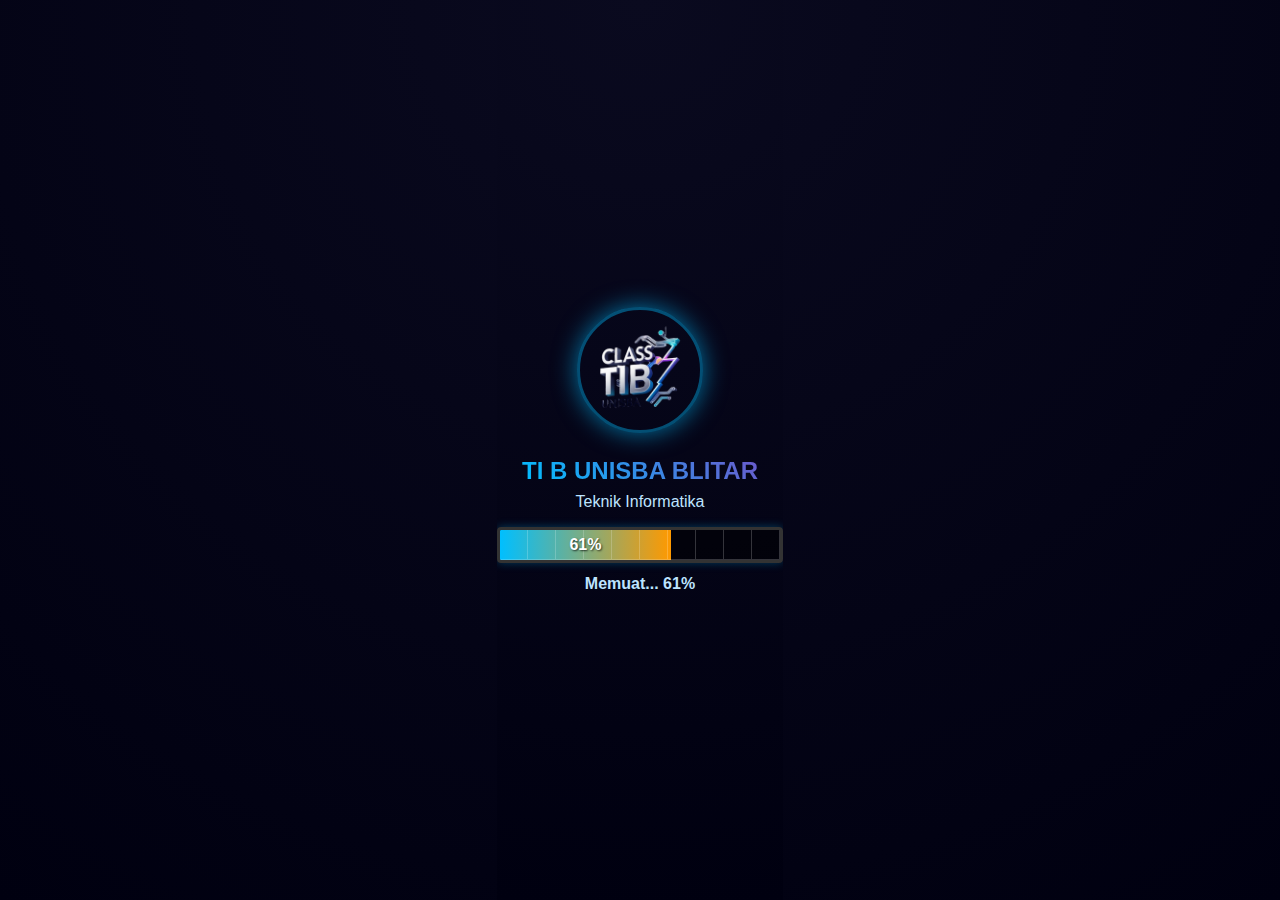
<file: index.html>
<!doctype html>
<html lang="id">
<head>
  <meta charset="utf-8" />
  <meta name="viewport" content="width=device-width, initial-scale=1.0, maximum-scale=1.0, user-scalable=no" />
  <title>TI B UNISBA Blitar — Beranda</title>
  <link rel="stylesheet" href="css/base.css" />
  <link rel="stylesheet" href="css/navbar.css" />
  <link rel="stylesheet" href="css/hero.css" />
  <link rel="stylesheet" href="css/components.css" />
  <link rel="stylesheet" href="css/pages.css" />
  <link rel="stylesheet" href="css/responsive.css" />
  <link rel="stylesheet" href="css/animation.css" />
</head>
<body>
  <nav class="nav-main">
    <div class="nav-brand">
      <img src="assets/logokelas.png" alt="Logo TI B" class="nav-logo">
      <span class="nav-title">TI B CLASS</span>
    </div>
    
    <!-- Mobile Menu Button -->
    <button class="mobile-menu-toggle" aria-label="Toggle menu">
      <span></span>
      <span></span>
      <span></span>
    </button>
    
    <ul class="nav-menu">
      <li><a href="#hero" class="nav-link active">Beranda</a></li>
      <li><a href="#interactive-menu" class="nav-link">Menu</a></li>
      <li><a href="#visi-misi" class="nav-link">Visi Misi</a></li>
    </ul>
    <span id="current-date" class="date-display"></span>
  </nav>

  <canvas id="particles-js"></canvas>
  <div class="aurora"></div>

  <main class="page-content">
    <section id="hero" class="page-section">
      <div class="section-content">
        <div class="hero-grid">
          <div class="hero-left">
            <div class="logo-group">
              <img src="assets/logokelas.png" alt="Logo Kelas" class="logo">
              <img src="assets/kampus.png" alt="Logo Kampus" class="logo">
            </div>

            <div class="title-group">
              <h1 class="main-title">
                <span class="title-line">TEKNIK</span>
                <span class="title-line">INFORMATIKA</span>
                <span class="title-line accent">B</span>
              </h1>

              <h2 class="subtitle">UNISBA BLITAR</h2>

              <a href="https://www.instagram.com/whois_inf_enginering1b/" target="_blank" class="instagram-button">
                <span class="instagram-logo">📷</span>
                <span class="instagram-text">Follow Instagram</span>
              </a>
            </div>
          </div>

          <div class="hero-right">
            <div class="typewriter-container">
              <p id="typewriterText"></p>
            </div>
          </div>
        </div>
      </div>
    </section>

    <section id="interactive-menu" class="page-section">
      <div class="section-content">
        <h2 class="section-title">Menu Interaktif</h2>
        <div class="circle-menu-container">
          <div id="circleMenu" class="circle-menu">
            <span>Klik Saya</span>
            <div class="menu-buttons">
              <a href="anggota.html" class="menu-btn">👥 Anggota</a>
              <a href="galeri.html" class="menu-btn">🖼️ Galeri</a>
              <a href="jadwal.html" class="menu-btn">📅 Jadwal</a>
              <a href="https://unisbablitar.ac.id" target="_blank" class="menu-btn external">🌐 Kampus</a>
            </div>
          </div>
          <div class="ripple-effect"></div>
        </div>
        <p class="menu-instruction centered">Tekan lingkaran untuk membuka menu navigasi</p>
      </div>
    </section>

    <section id="visi-misi" class="page-section">
      <div class="section-content">
        <h2 class="section-title">Visi & Misi</h2>
        <div class="cards-grid">
          <div class="card-glow">
            <div class="card-content">
              <h3>🎯 Visi</h3>
              <p>Mewujudkan generasi TI B yang unggul, kreatif, dan berintegritas dalam pengembangan teknologi informasi.</p>
            </div>
          </div>

          <div class="card-glow">
            <div class="card-content">
              <h3>🚀 Misi</h3>
              <p>Menumbuhkan semangat kolaborasi, inovasi, dan pembelajaran berbasis proyek nyata.</p>
            </div>
          </div>

          <div class="card-glow">
            <div class="card-content">
              <h3>💡 Slogan</h3>
              <p>"Solid, Solid, Solid!!"</p>
            </div>
          </div>
        </div>
      </div>
    </section>
  </main>

  <footer class="footer">
    <p>© 2025 TI B UNISBA Blitar — All Rights Reserved.</p>
  </footer>

  <script src="js/particles.js"></script>
  <script src="js/navigation.js"></script>
  <script src="js/app.js"></script>
  <script src="js/redirect.js"></script>
</body>
</html>
</file>
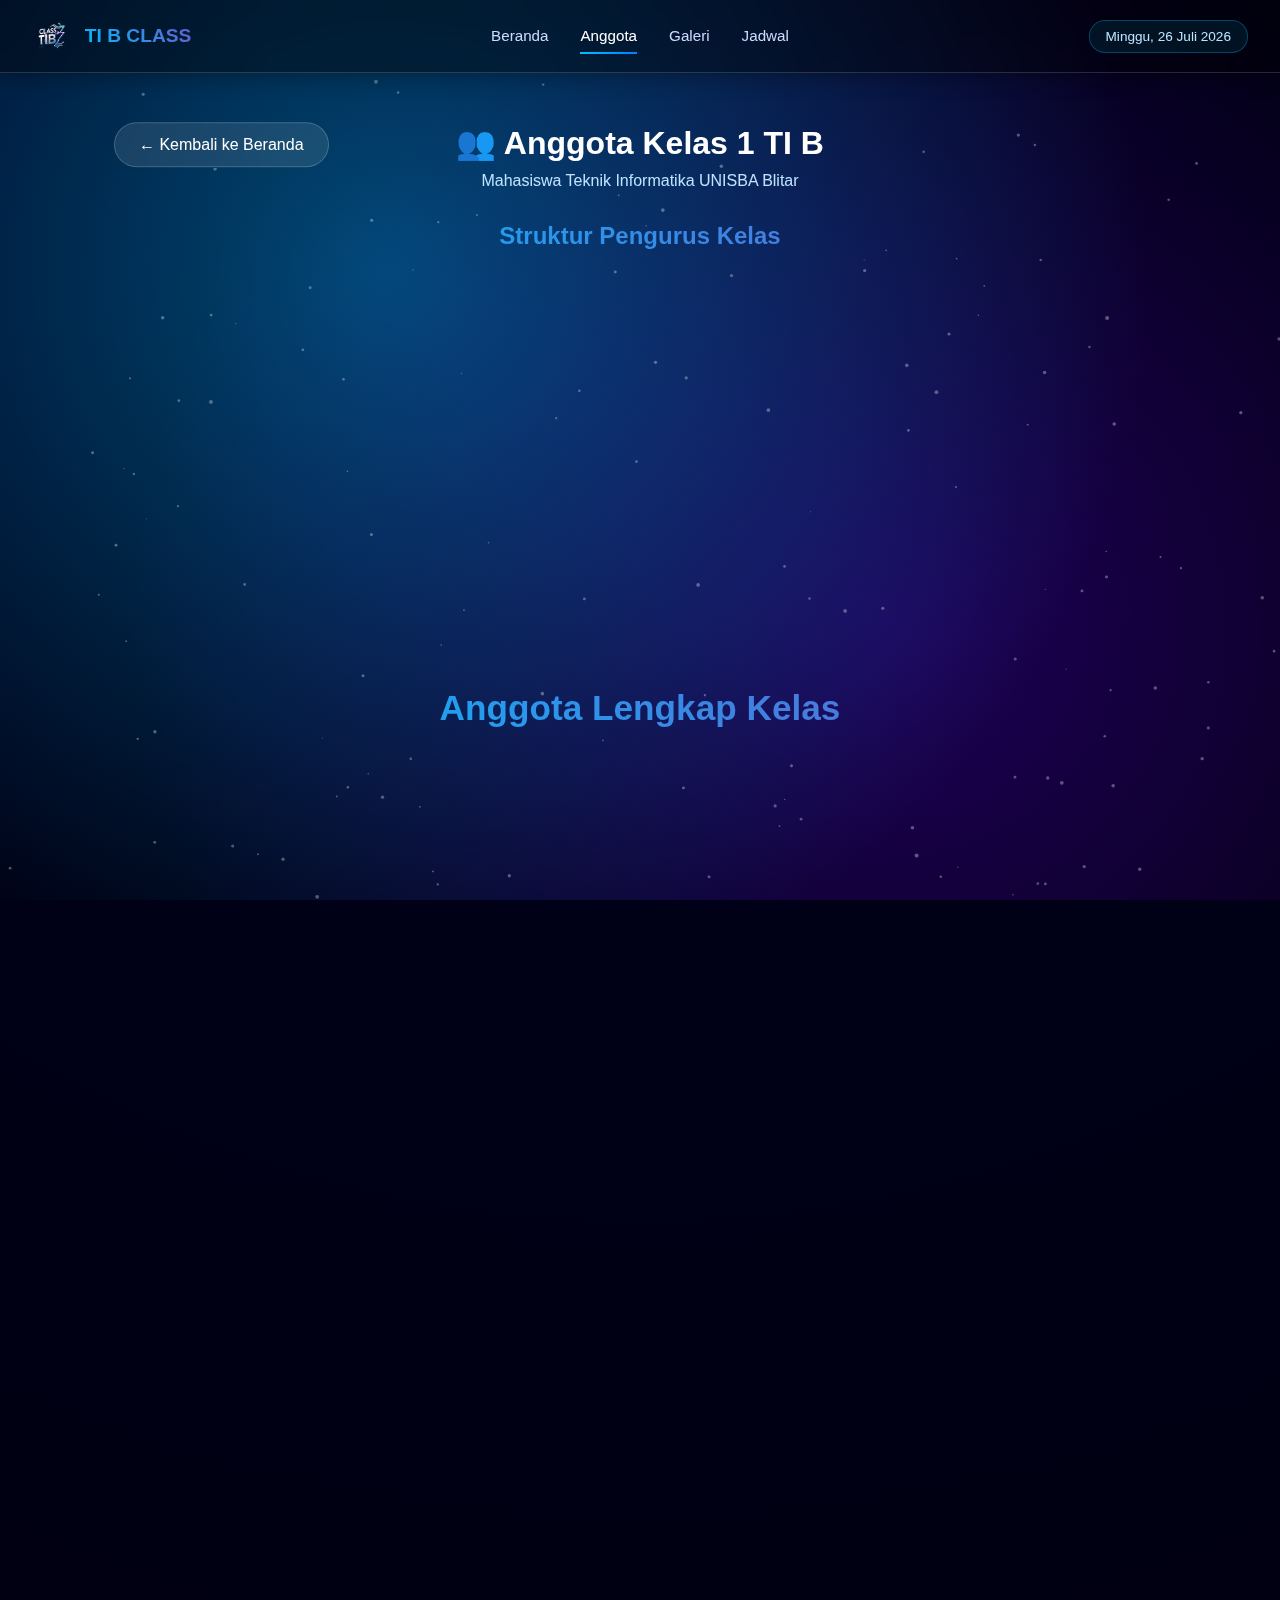
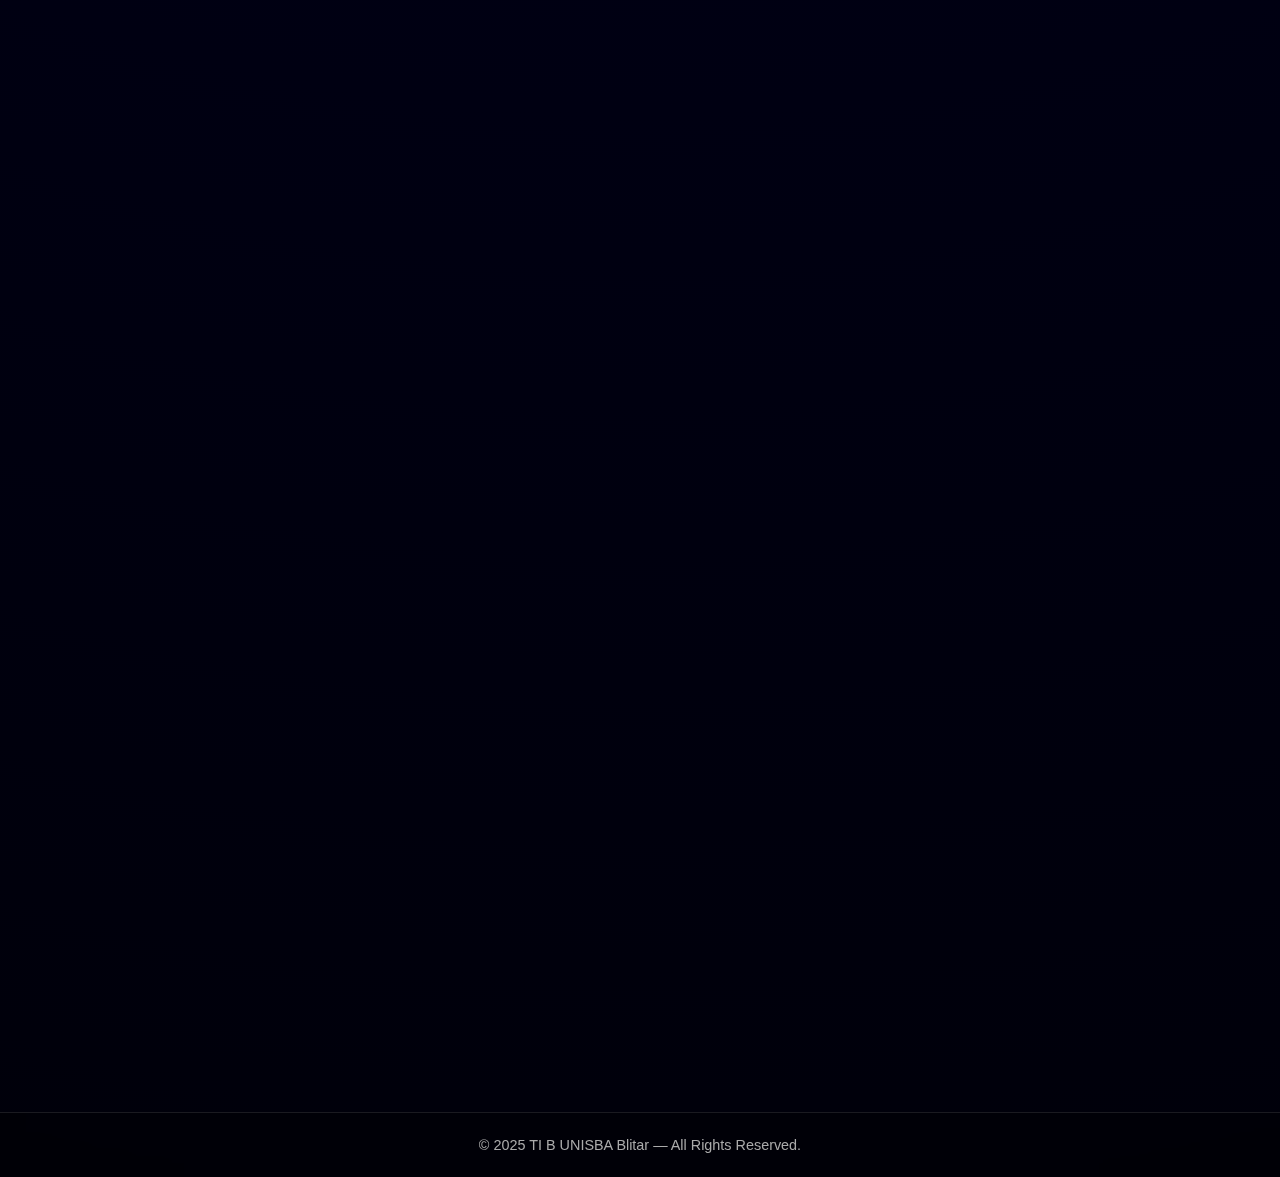
<file: anggota.html>
<!doctype html>
<html lang="id">
<head>
  <meta charset="utf-8" />
  <meta name="viewport" content="width=device-width, initial-scale=1.0, maximum-scale=1.0, user-scalable=no" />
  <title>Anggota — TI B UNISBA Blitar</title>
  <link rel="stylesheet" href="css/base.css" />
  <link rel="stylesheet" href="css/navbar.css" />
  <link rel="stylesheet" href="css/hero.css" />
  <link rel="stylesheet" href="css/components.css" />
  <link rel="stylesheet" href="css/pages.css" />
  <link rel="stylesheet" href="css/responsive.css" />
  <link rel="stylesheet" href="css/animation.css" />
</head>
<body>
  <nav class="nav-main">
    <div class="nav-brand">
      <img src="assets/logokelas.png" alt="Logo TI B" class="nav-logo">
      <span class="nav-title">TI B CLASS</span>
    </div>
    
    <button class="mobile-menu-toggle" aria-label="Toggle menu">
      <span></span>
      <span></span>
      <span></span>
    </button>
    
    <ul class="nav-menu">
      <li><a href="index.html" class="nav-link">Beranda</a></li>
      <li><a href="anggota.html" class="nav-link active">Anggota</a></li>
      <li><a href="galeri.html" class="nav-link">Galeri</a></li>
      <li><a href="jadwal.html" class="nav-link">Jadwal</a></li>
    </ul>
    <span id="current-date" class="date-display"></span>
  </nav>

  <canvas id="particles-js"></canvas>
  <div class="aurora"></div>

  <main class="page-content">
    <div class="members-container">
      <div class="page-header">
        <a href="index.html" class="back-button">← Kembali ke Beranda</a>
        <p class="back-notice">Klik tombol back perangkat untuk kembali ke home</p>
        <h1 class="page-title">👥 Anggota Kelas 1 TI B</h1>
        <p class="page-subtitle">Mahasiswa Teknik Informatika UNISBA Blitar</p>
      </div>

      <!-- STRUKTUR PENGURUS - TANPA FLIP -->
      <div class="pengurus-section">
        <h2 class="section-title">Struktur Pengurus Kelas</h2>
        <div class="pengurus-grid">
          <!-- Ketua -->
          <div class="pengurus-card">
            <div class="pengurus-badge">⭐ KETUA</div>
            <div class="member-photo">
              <img src="assets/ikon.png" alt="Mochamad Nazar Sirot" onerror="this.style.display='none'; this.nextElementSibling.style.display='flex';">
              <div class="photo-fallback" style="display:none;">MN</div>
            </div>
            <div class="member-name">Mochamad Nazar Sirot</div>
            <div class="member-role">KETUA KELAS</div>
          </div>

          <!-- Wakil Ketua -->
          <div class="pengurus-card">
            <div class="pengurus-badge">⭐ WAKIL</div>
            <div class="member-photo">
              <img src="assets/ikon.png" alt="Zainun Abidin" onerror="this.style.display='none'; this.nextElementSibling.style.display='flex';">
              <div class="photo-fallback" style="display:none;">ZA</div>
            </div>
            <div class="member-name">Zainun Abidin</div>
            <div class="member-role">WAKIL KETUA</div>
          </div>

          <!-- Sekretaris -->
          <div class="pengurus-card">
            <div class="pengurus-badge">⭐ SEKRETARIS</div>
            <div class="member-photo">
              <img src="assets/ikon.png" alt="Tahta Alfina Pagelaran" onerror="this.style.display='none'; this.nextElementSibling.style.display='flex';">
              <div class="photo-fallback" style="display:none;">TP</div>
            </div>
            <div class="member-name">Tahta Alfina Pagelaran</div>
            <div class="member-role">SEKRETARIS</div>
          </div>

          <!-- Bendahara -->
          <div class="pengurus-card">
            <div class="pengurus-badge">⭐ BENDAHARA</div>
            <div class="member-photo">
              <img src="assets/ikon.png" alt="Jazilatun Nabilla" onerror="this.style.display='none'; this.nextElementSibling.style.display='flex';">
              <div class="photo-fallback" style="display:none;">JN</div>
            </div>
            <div class="member-name">Jazilatun Nabilla</div>
            <div class="member-role">BENDAHARA</div>
          </div>
        </div>
      </div>

      <!-- ANGGOTA LENGKAP - DENGAN FLIP -->
      <div class="anggota-section">
        <h2 class="section-title">Anggota Lengkap Kelas</h2>
        <div class="anggota-grid">
          <!-- Anggota akan diisi oleh JavaScript dengan flip card -->
        </div>
      </div>
    </div>
  </main>

  <footer class="footer">
    <p>© 2025 TI B UNISBA Blitar — All Rights Reserved.</p>
  </footer>

  <script src="js/particles.js"></script>
  <script src="js/navigation.js"></script>
  <script src="js/app.js"></script>
  <script>
    document.addEventListener('DOMContentLoaded', () => {
      // Load anggota data termasuk pengurus - DIURUTKAN ASCENDING
      const anggotaGrid = document.querySelector('.anggota-grid');
      if (anggotaGrid) {
        const anggotaList = [
          // Pengurus
          { nama: "Mochamad Nazar Sirot", role: "KETUA KELAS" },
          { nama: "Zainun Abidin", role: "WAKIL KETUA" },
          { nama: "Tahta Alfina Pagelaran", role: "SEKRETARIS" },
          { nama: "Jazilatun Nabilla", role: "BENDAHARA" },
          // Anggota biasa
          { nama: "Adelia Wahyu Bima Sakti", role: "ANGGOTA" },
          { nama: "Aisha Calluella Putri Wijaya", role: "ANGGOTA" },
          { nama: "Alifiyan Rezky Pratama", role: "ANGGOTA" },
          { nama: "Aswin Akmal Rizantha", role: "ANGGOTA" },
          { nama: "Bayu Putra Pratama", role: "ANGGOTA" },
          { nama: "Devika Novalina", role: "ANGGOTA" },
          { nama: "Dhia Al Fitria", role: "ANGGOTA" },
          { nama: "Dila Rahma Wakhida", role: "ANGGOTA" },
          { nama: "Diva Islamy Rizky Akbar", role: "ANGGOTA" },
          { nama: "Ema Netasari", role: "ANGGOTA" },
          { nama: "Fajar Dwi Prayitno", role: "ANGGOTA" },
          { nama: "Febrinda Eka Prasetyo", role: "ANGGOTA" },
          { nama: "Fibi Dita Salsabilla", role: "ANGGOTA" },
          { nama: "Fidlela Latifa Salsabila", role: "ANGGOTA" },
          { nama: "Gladis Ayu Diapitaloka", role: "ANGGOTA" },
          { nama: "Meisya Rozzaaqy Widya Putri", role: "ANGGOTA" },
          { nama: "Mohamad Rifky Ramadani", role: "ANGGOTA" },
          { nama: "Muhamad Naufal Afrizal", role: "ANGGOTA" },
          { nama: "Muhammad Fachri Fairuz", role: "ANGGOTA" },
          { nama: "Muhammad Rizki Desca Firmansyah", role: "ANGGOTA" },
          { nama: "Nadia Mecca Aurellia", role: "ANGGOTA" },
          { nama: "Nadila Ristanti", role: "ANGGOTA" },
          { nama: "Nahrul Mubarok", role: "ANGGOTA" },
          { nama: "Ni Komang Ayu Amanda Anastasya", role: "ANGGOTA" },
          { nama: "Raffi Ahmad Alfahrezy", role: "ANGGOTA" },
          { nama: "Rendra Adnan Farid", role: "ANGGOTA" },
          { nama: "Reynara Putra Ramadhan", role: "ANGGOTA" },
          { nama: "Reyhan Arsa Mulia Gutama", role: "ANGGOTA" },
          { nama: "Rijaldi Aziz Nur Khamim", role: "ANGGOTA" },
          { nama: "Shelma A'yunina Ro'ifin", role: "ANGGOTA" },
          { nama: "Talita Almira Esfiana", role: "ANGGOTA" },
          { nama: "Unggul Wahyudiningrat Eka Atmaja", role: "ANGGOTA" }
        ];

        // Urutkan berdasarkan nama secara ascending (A-Z)
        anggotaList.sort((a, b) => a.nama.localeCompare(b.nama));

        anggotaList.forEach((member, index) => {
          const inisial = member.nama.split(' ').map(n => n[0]).join('').substring(0, 2);
          const card = document.createElement('div');
          card.className = 'flip-card';
          card.style.animationDelay = (index * 0.08) + 's';
          
          // Tentukan kelas khusus untuk pengurus
          const isPengurus = member.role !== "ANGGOTA";
          const pengurusClass = isPengurus ? 'pengurus-member' : '';
          
          card.innerHTML = `
            <div class="flip-card-inner">
              <div class="flip-card-front ${pengurusClass}">
                <div class="member-photo">
                  <img src="assets/ikon.png" alt="${member.nama}" onerror="this.style.display='none'; this.nextElementSibling.style.display='flex';">
                  <div class="photo-fallback" style="display:none;">${inisial}</div>
                </div>
                <div class="member-name">${member.nama}</div>
                <div class="member-role">${member.role}</div>
                <div class="flip-instruction">Klik untuk flip</div>
              </div>
              <div class="flip-card-back">
                <div class="member-name">${member.nama}</div>
                <div class="member-role">${member.role}</div>
                <div class="member-status">Teknik Informatika UNISBA Blitar</div>
                <div class="flip-instruction">Klik untuk kembali</div>
              </div>
            </div>
          `;
          
          card.addEventListener('click', () => card.classList.toggle('flipped'));
          anggotaGrid.appendChild(card);
        });
      }
    });
  </script>
</body>
</html>
</file>
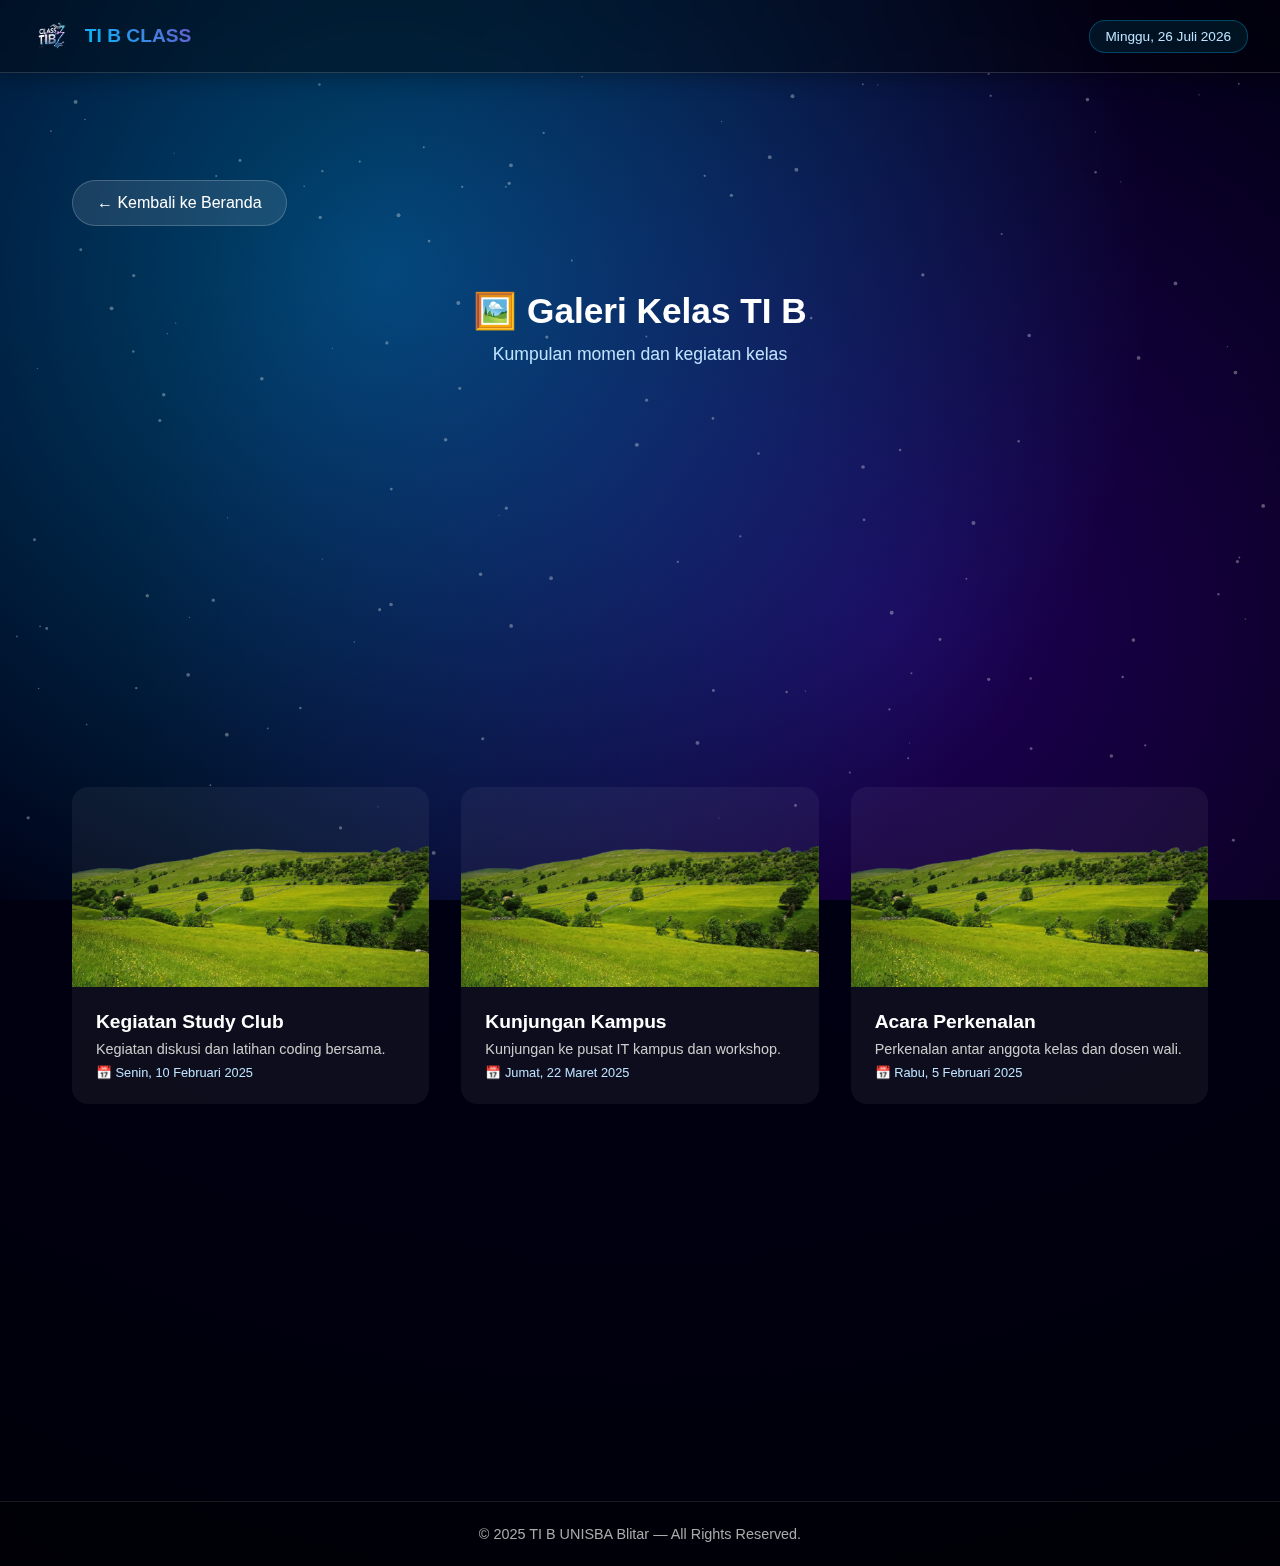
<file: galeri.html>
<!doctype html>
<html lang="id">
<head>
  <meta charset="utf-8" />
  <meta name="viewport" content="width=device-width,initial-scale=1" />
  <title>Galeri — TI B UNISBA Blitar</title>
  <link rel="stylesheet" href="css/main.css" />
  <link rel="stylesheet" href="css/animation.css" />
  <link rel="stylesheet" href="css/galeri-bounce.css" />
</head>
<body>
  <nav class="nav-main">
    <div class="nav-brand">
      <img src="assets/logokelas.png" alt="Logo TI B" class="nav-logo">
      <span class="nav-title">TI B CLASS</span>
    </div>
    <span id="current-date"></span>
  </nav>

  <canvas id="particles-js"></canvas>
  <div class="aurora"></div>

  <main class="page-entrance">
    <div class="gallery-container">
      <a href="index.html" class="back-button">← Kembali ke Beranda</a>
      <p class="back-notice">Klik tombol back browser untuk kembali ke home</p>

      <div class="page-header">
        <h1 class="page-title stagger-item">🖼️ Galeri Kelas TI B</h1>
        <p class="page-subtitle stagger-item">Kumpulan momen dan kegiatan kelas</p>
      </div>

      <!-- Bounce Cards Container -->
      <div class="bounce-cards-container" id="bounceCardsContainer"></div>

      <div class="gallery-grid">
        <!-- Item 1 -->
        <div class="gallery-item stagger-item">
          <div class="gallery-image" style="background-image: url('assets/kegiatan.png')" data-title="Kegiatan Study Club"></div>
          <div class="gallery-info">
            <h3>Kegiatan Study Club</h3>
            <p>Kegiatan diskusi dan latihan coding bersama.</p>
            <div class="gallery-date">📅 Senin, 10 Februari 2025</div>
          </div>
        </div>

        <!-- Item 2 -->
        <div class="gallery-item stagger-item">
          <div class="gallery-image" style="background-image: url('assets/kegiatan.png')" data-title="Kunjungan Kampus"></div>
          <div class="gallery-info">
            <h3>Kunjungan Kampus</h3>
            <p>Kunjungan ke pusat IT kampus dan workshop.</p>
            <div class="gallery-date">📅 Jumat, 22 Maret 2025</div>
          </div>
        </div>

        <!-- Item 3 -->
        <div class="gallery-item stagger-item">
          <div class="gallery-image" style="background-image: url('assets/kegiatan.png')" data-title="Acara Perkenalan"></div>
          <div class="gallery-info">
            <h3>Acara Perkenalan</h3>
            <p>Perkenalan antar anggota kelas dan dosen wali.</p>
            <div class="gallery-date">📅 Rabu, 5 Februari 2025</div>
          </div>
        </div>

        <!-- Item 4 -->
        <div class="gallery-item stagger-item">
          <div class="gallery-image" style="background-image: url('assets/kegiatan.png')" data-title="Study Group Pemrograman"></div>
          <div class="gallery-info">
            <h3>Study Group Pemrograman</h3>
            <p>Belajar bersama materi pemrograman dasar.</p>
            <div class="gallery-date">📅 Kamis, 13 Februari 2025</div>
          </div>
        </div>

        <!-- Item 5 -->
        <div class="gallery-item stagger-item">
          <div class="gallery-image" style="background-image: url('assets/kegiatan.png')" data-title="Workshop Teknologi"></div>
          <div class="gallery-info">
            <h3>Workshop Teknologi</h3>
            <p>Pelatihan penggunaan tools dan framework terbaru.</p>
            <div class="gallery-date">📅 Sabtu, 8 Maret 2025</div>
          </div>
        </div>

        <!-- Item 6 -->
        <div class="gallery-item stagger-item">
          <div class="gallery-image" style="background-image: url('assets/kegiatan.png')" data-title="Presentasi Projek"></div>
          <div class="gallery-info">
            <h3>Presentasi Projek</h3>
            <p>Presentasi hasil proyek akhir semester.</p>
            <div class="gallery-date">📅 Selasa, 25 Maret 2025</div>
          </div>
        </div>
      </div>
    </div>
  </main>

  <footer class="footer">
    <p>© 2025 TI B UNISBA Blitar — All Rights Reserved.</p>
  </footer>

  <script src="js/particles.js"></script>
  <script src="js/app.js"></script>
  <script src="https://cdnjs.cloudflare.com/ajax/libs/gsap/3.12.5/gsap.min.js"></script>
  <script src="js/galeri-bounce.js"></script>
  <script>
    document.addEventListener('DOMContentLoaded', () => {
      document.querySelectorAll('.gallery-item').forEach((item, i) => {
        item.style.animationDelay = (i * 0.08) + 's';
      });
    });
  </script>
</body>
</html>
</file>
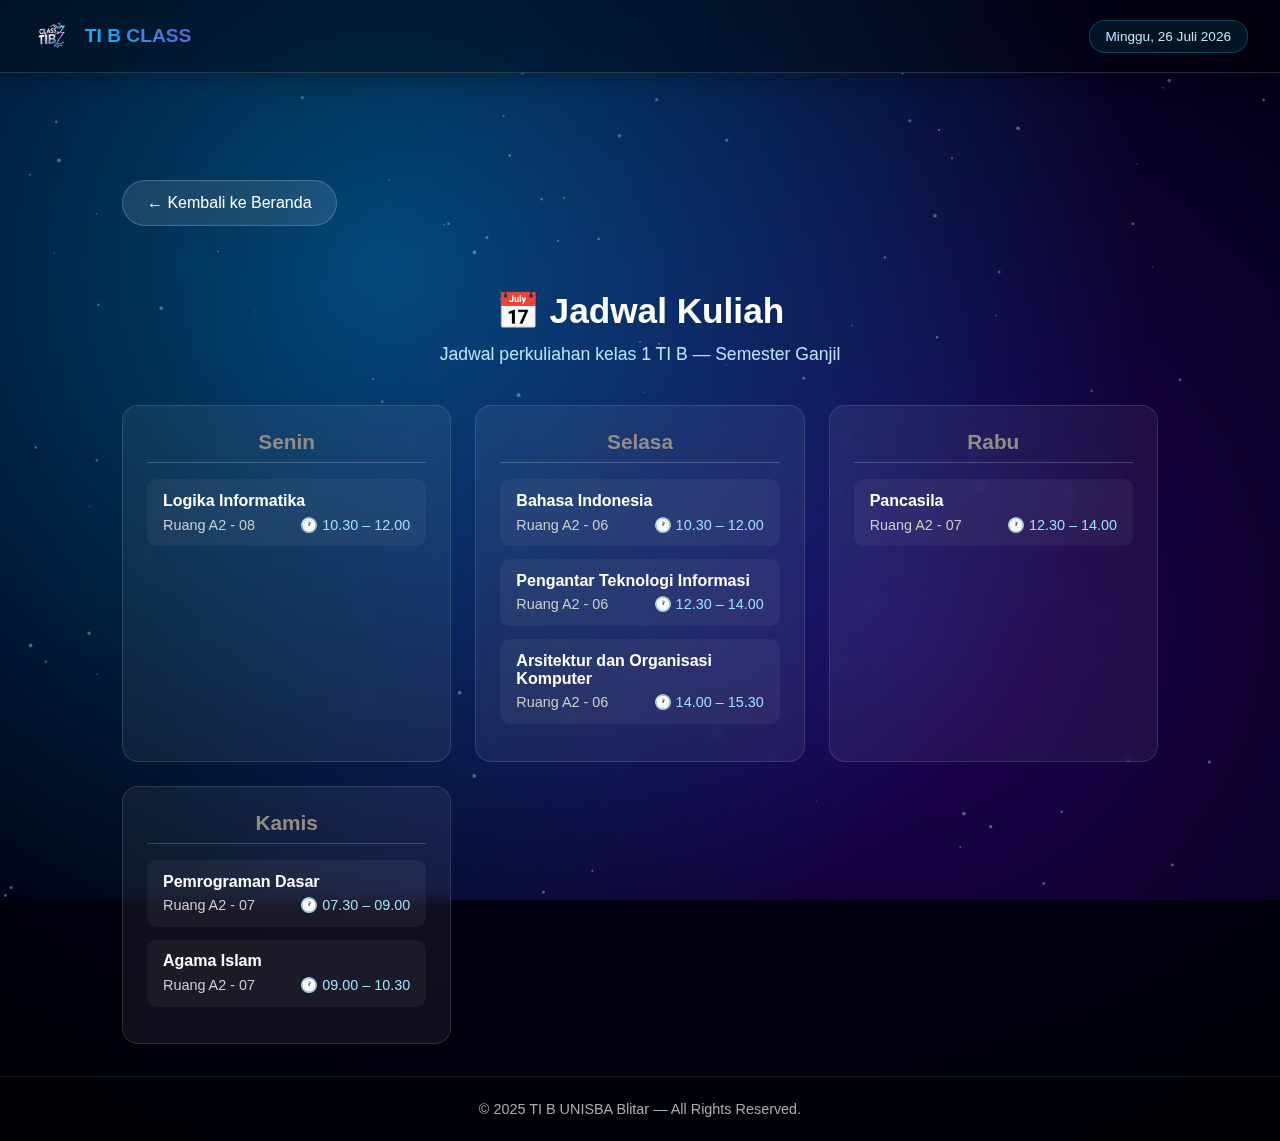
<file: jadwal.html>
<!doctype html>
<html lang="id">
<head>
  <meta charset="utf-8" />
  <meta name="viewport" content="width=device-width,initial-scale=1" />
  <title>Jadwal Kuliah — TI B UNISBA</title>
  <link rel="stylesheet" href="css/main.css" />
  <link rel="stylesheet" href="css/animation.css" />
</head>
<body>
  <!-- Untuk halaman galeri, anggota, jadwal -->
  <nav class="nav-main">
    <div class="nav-brand">
      <img src="assets/logokelas.png" alt="Logo TI B" class="nav-logo">
      <span class="nav-title">TI B CLASS</span>
    </div>
    <span id="current-date"></span>
  </nav>

  <canvas id="particles-js"></canvas>
  <div class="aurora"></div>

  <main class="page-entrance">
    <div class="jadwal-container">
      <a href="index.html" class="back-button">← Kembali ke Beranda</a>
      <p class="back-notice">Klik tombol back perangkat untuk kembali ke home</p>

      <div class="page-header">
        <h1 class="page-title">📅 Jadwal Kuliah</h1>
        <p class="page-subtitle">Jadwal perkuliahan kelas 1 TI B — Semester Ganjil</p>
      </div>

      <div class="jadwal-grid">

        <!-- SENIN -->
        <div class="hari-card">
          <h2 class="hari-title">Senin</h2>
          <ul class="matkul-list">
            <li class="matkul-item">
              <div class="matkul-nama">Logika Informatika</div>
              <div class="matkul-detail">
                <span>Ruang A2 - 08</span>
                <span class="matkul-waktu">🕐 10.30 – 12.00</span>
              </div>
            </li>
          </ul>
        </div>

        <!-- SELASA -->
        <div class="hari-card">
          <h2 class="hari-title">Selasa</h2>
          <ul class="matkul-list">
            <li class="matkul-item">
              <div class="matkul-nama">Bahasa Indonesia</div>
              <div class="matkul-detail">
                <span>Ruang A2 - 06</span>
                <span class="matkul-waktu">🕐 10.30 – 12.00</span>
              </div>
            </li>
            <li class="matkul-item">
              <div class="matkul-nama">Pengantar Teknologi Informasi</div>
              <div class="matkul-detail">
                <span>Ruang A2 - 06</span>
                <span class="matkul-waktu">🕐 12.30 – 14.00</span>
              </div>
            </li>
            <li class="matkul-item">
              <div class="matkul-nama">Arsitektur dan Organisasi Komputer</div>
              <div class="matkul-detail">
                <span>Ruang A2 - 06</span>
                <span class="matkul-waktu">🕐 14.00 – 15.30</span>
              </div>
            </li>
          </ul>
        </div>

        <!-- RABU -->
        <div class="hari-card">
          <h2 class="hari-title">Rabu</h2>
          <ul class="matkul-list">
            <li class="matkul-item">
              <div class="matkul-nama">Pancasila</div>
              <div class="matkul-detail">
                <span>Ruang A2 - 07</span>
                <span class="matkul-waktu">🕐 12.30 – 14.00</span>
              </div>
            </li>
          </ul>
        </div>

        <!-- KAMIS -->
        <div class="hari-card">
          <h2 class="hari-title">Kamis</h2>
          <ul class="matkul-list">
            <li class="matkul-item">
              <div class="matkul-nama">Pemrograman Dasar</div>
              <div class="matkul-detail">
                <span>Ruang A2 - 07</span>
                <span class="matkul-waktu">🕐 07.30 – 09.00</span>
              </div>
            </li>
            <li class="matkul-item">
              <div class="matkul-nama">Agama Islam</div>
              <div class="matkul-detail">
                <span>Ruang A2 - 07</span>
                <span class="matkul-waktu">🕐 09.00 – 10.30</span>
              </div>
            </li>
          </ul>
        </div>

      </div>
    </div>
  </main>

  <footer class="footer">
    <p>© 2025 TI B UNISBA Blitar — All Rights Reserved.</p>
  </footer>

  <script src="js/particles.js"></script>
  <script src="js/app.js"></script>
  <script>
    document.addEventListener('DOMContentLoaded', () => {
      document.querySelectorAll('.hari-card').forEach((el,i) => {
        el.style.animationDelay = (i * 0.08) + 's';
      });
    });
  </script>
</body>
</html>
</file>
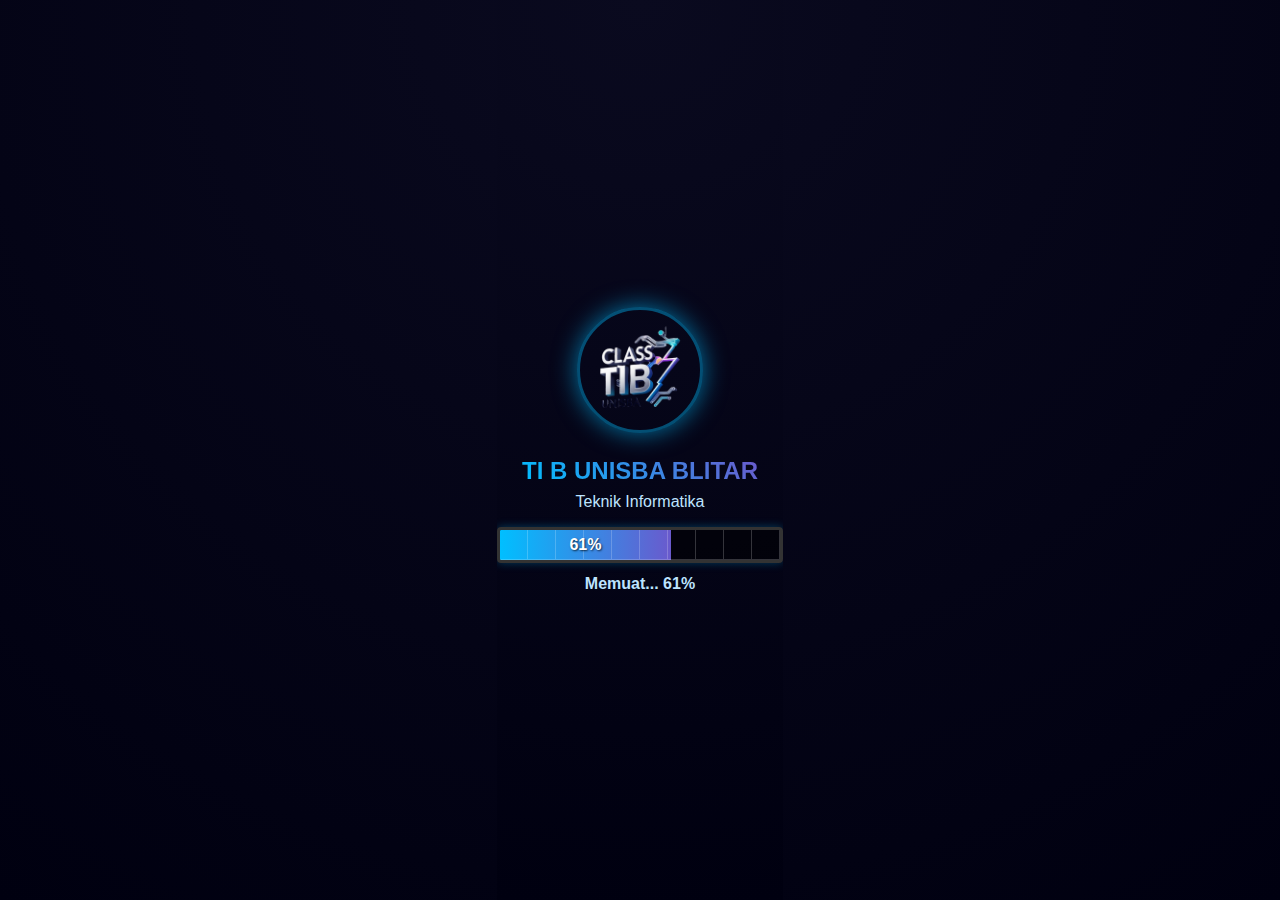
<file: loading.html>
<!doctype html>
<html lang="id">
<head>
  <meta charset="utf-8" />
  <meta name="viewport" content="width=device-width,initial-scale=1" />
  <title>Loading - TI B UNISBA Blitar</title>
  <style>
    html, body {
      height: 100%;
      margin: 0;
      font-family: "Poppins", sans-serif;
      color: white;
      overflow: hidden;
      background: radial-gradient(circle at top, #0a0a1f, #000010);
      display: flex;
      align-items: center;
      justify-content: center;
      flex-direction: column;
    }

    .logo {
      width: 120px;
      height: 120px;
      border-radius: 50%;
      border: 3px solid rgba(0, 191, 255, 0.4);
      box-shadow: 0 0 25px rgba(0, 191, 255, 0.6);
      margin-bottom: 1.5rem;
      object-fit: cover;
    }

    .loading-text {
      font-size: 1.5rem;
      font-weight: 700;
      background: linear-gradient(45deg, #00bfff, #6a5acd);
      background-clip: text;
      -webkit-background-clip: text;
      -webkit-text-fill-color: transparent;
      margin-bottom: 0.5rem;
    }

    .subtitle {
      color: #bde3ff;
      margin-bottom: 1rem;
    }

    .progress-container {
      width: 280px;
      height: 30px;
      background: rgba(0, 0, 0, 0.5);
      border: 3px solid #333;
      border-radius: 4px;
      overflow: hidden;
      position: relative;
      box-shadow: 0 0 10px rgba(0, 191, 255, 0.3);
    }

    .progress-inner {
      position: absolute;
      top: 0;
      left: 0;
      height: 100%;
      width: 0%;
      background: linear-gradient(90deg, #00bfff, #6a5acd);
      transition: width 0.2s ease;
      display: flex;
      align-items: center;
      justify-content: center;
    }

    .progress-grid {
      position: absolute;
      top: 0;
      left: 0;
      width: 100%;
      height: 100%;
      display: grid;
      grid-template-columns: repeat(10, 1fr);
      pointer-events: none;
    }

    .grid-cell {
      border-right: 1px solid rgba(255, 255, 255, 0.2);
      border-bottom: 1px solid rgba(255, 255, 255, 0.2);
    }

    .progress-text {
      color: #bde3ff;
      margin-top: 0.8rem;
      font-weight: 600;
    }

    .progress-percent {
      position: relative;
      z-index: 2;
      font-weight: bold;
      color: white;
      text-shadow: 1px 1px 2px rgba(0, 0, 0, 0.7);
    }

    /* Mobile Optimizations */
    @media (max-width: 768px) {
      .logo {
        width: 100px;
        height: 100px;
      }

      .loading-text {
        font-size: 1.3rem;
      }

      .subtitle {
        font-size: 0.9rem;
      }

      .progress-container {
        width: 250px;
        height: 25px;
      }

      .progress-text {
        font-size: 0.9rem;
      }
    }

    @media (max-width: 480px) {
      .logo {
        width: 80px;
        height: 80px;
      }

      .loading-text {
        font-size: 1.1rem;
      }

      .progress-container {
        width: 220px;
        height: 22px;
      }
    }
  </style>
</head>
<body>
  <img src="assets/logokelas.png" class="logo" alt="Logo TI B" onerror="this.style.display='none'">
  <div class="loading-text">TI B UNISBA BLITAR</div>
  <div class="subtitle">Teknik Informatika</div>
  
  <div class="progress-container">
    <div id="fill" class="progress-inner">
      <div id="progressPercent" class="progress-percent">0%</div>
    </div>
    <div class="progress-grid">
      <div class="grid-cell"></div><div class="grid-cell"></div><div class="grid-cell"></div>
      <div class="grid-cell"></div><div class="grid-cell"></div><div class="grid-cell"></div>
      <div class="grid-cell"></div><div class="grid-cell"></div><div class="grid-cell"></div>
      <div class="grid-cell"></div>
    </div>
  </div>
  
  <div id="progressText" class="progress-text">Memuat...</div>

  <script>
    // Deteksi mobile device
    const isMobile = /Android|webOS|iPhone|iPad|iPod|BlackBerry|IEMobile|Opera Mini/i.test(navigator.userAgent);
    
    const fill = document.getElementById('fill');
    const text = document.getElementById('progressText');
    const percent = document.getElementById('progressPercent');
    let progress = 0;

    // Adjust timing for mobile
    const intervalTime = isMobile ? 120 : 90;
    const fallbackTime = isMobile ? 10000 : 7000; // 10 detik untuk mobile

    const timer = setInterval(() => {
      progress += Math.floor(Math.random() * 10) + 5;
      if (progress > 100) progress = 100;
      fill.style.width = progress + '%';
      percent.textContent = `${progress}%`;
      text.textContent = `Memuat... ${progress}%`;

      // Efek reaktif ketika progress mencapai milestone tertentu
      if (progress === 25 || progress === 50 || progress === 75) {
        fill.style.background = `linear-gradient(90deg, #00bfff, #ff9900)`;
        setTimeout(() => {
          fill.style.background = `linear-gradient(90deg, #00bfff, #6a5acd)`;
        }, 300);
      }

      if (progress === 100) {
        clearInterval(timer);
        text.textContent = 'Welcome..';
        setTimeout(() => {
          window.location.href = 'index.html';
        }, 800);
      }
    }, intervalTime);

    // fallback otomatis jika loading macet
    setTimeout(() => {
      if (progress < 100) {
        text.textContent = 'Lanjutkan...';
        setTimeout(() => {
          window.location.href = 'index.html';
        }, 500);
      }
    }, fallbackTime);

    // Preload index.html untuk memastikan transisi lancar
    window.addEventListener('load', function() {
      const link = document.createElement('link');
      link.rel = 'prefetch';
      link.href = 'index.html';
      document.head.appendChild(link);
    });
  </script>
</body>
</html>
</file>
<file: css/navbar.css>
/* ========== NAVBAR ========== */
.nav-main {
  position: fixed;
  top: 0;
  left: 0;
  width: 100%;
  backdrop-filter: blur(15px);
  background: rgba(0, 0, 0, 0.4);
  border-bottom: 1px solid rgba(255, 255, 255, 0.15);
  z-index: 1000;
  display: flex;
  justify-content: space-between;
  align-items: center;
  padding: 1rem 2rem;
  box-shadow: 0 4px 20px rgba(0, 0, 0, 0.3);
}

.nav-brand {
  display: flex;
  align-items: center;
  gap: 0.8rem;
}

.nav-logo {
  width: 40px;
  height: 40px;
  border-radius: 50%;
  object-fit: cover;
}

.nav-title {
  font-weight: 700;
  font-size: 1.2rem;
  background: linear-gradient(45deg, #00bfff, #6a5acd);
  background-clip: text;
  -webkit-background-clip: text;
  -webkit-text-fill-color: transparent;
}

.nav-menu {
  list-style: none;
  display: flex;
  gap: 2rem;
}

.nav-link {
  color: #cfd8ff;
  font-weight: 500;
  position: relative;
  transition: color 0.3s;
  font-size: 0.95rem;
  text-decoration: none;
  padding: 0.5rem 0;
  cursor: pointer;
}

.nav-link::after {
  content: "";
  position: absolute;
  left: 0;
  bottom: -2px;
  width: 0%;
  height: 2px;
  background: linear-gradient(
    90deg,
    var(--primary-blue),
    var(--secondary-blue)
  );
  transition: width 0.3s;
}

.nav-link:hover {
  color: #fff;
}

.nav-link:hover::after {
  width: 100%;
}

.nav-link.active {
  color: #fff;
}

.nav-link.active::after {
  width: 100%;
}

/* ========== MOBILE MENU ========== */
.mobile-menu-toggle {
  display: none;
  flex-direction: column;
  background: none;
  border: none;
  cursor: pointer;
  padding: 5px;
  width: 30px;
  height: 25px;
  position: relative;
}

.mobile-menu-toggle span {
  display: block;
  height: 3px;
  width: 100%;
  background: white;
  margin: 3px 0;
  transition: 0.3s;
  border-radius: 2px;
}

.mobile-menu-toggle.active span:nth-child(1) {
  transform: rotate(45deg) translate(5px, 5px);
}

.mobile-menu-toggle.active span:nth-child(2) {
  opacity: 0;
}

.mobile-menu-toggle.active span:nth-child(3) {
  transform: rotate(-45deg) translate(7px, -6px);
}

/* ========== DATE IMPROVED ========== */
#current-date {
  font-size: 0.85rem;
  color: #bde3ff;
  background: rgba(0, 191, 255, 0.1);
  padding: 0.5rem 1rem;
  border-radius: 1rem;
  border: 1px solid rgba(0, 191, 255, 0.3);
  backdrop-filter: blur(10px);
  font-weight: 500;
}

/* ========== SPA STYLES ========== */
#main-content {
  position: relative;
  width: 100%;
}

.page {
  display: none;
  opacity: 0;
  transform: translateY(20px);
  transition: opacity 0.5s ease, transform 0.5s ease;
  min-height: 100vh;
}

.page.active {
  display: block;
  opacity: 1;
  transform: translateY(0);
}

/* Smooth transitions for page sections */
.page-section {
  transition: all 0.8s ease;
}
</file>
<file: css/hero.css>
/* ========== HERO SECTION ========== */
#hero {
  padding-top: 2rem;
}

.hero-grid {
  display: grid;
  grid-template-columns: 1fr 1fr;
  gap: 2rem;
  align-items: center;
  min-height: 70vh;
}

.hero-left {
  display: flex;
  flex-direction: column;
  align-items: flex-start;
  gap: 2rem;
}

.logo-group {
  display: flex;
  gap: 0.8rem;
  align-items: flex-start;
}

.logo {
  width: 50px;
  height: 50px;
  border-radius: 50%;
  object-fit: cover;
  transition: var(--transition);
  border: 2px solid rgba(255, 255, 255, 0.1);
}

.logo:hover {
  transform: scale(1.1);
  box-shadow: 0 0 15px rgba(0, 191, 255, 0.6);
}

.title-group {
  text-align: left;
}

.main-title {
  display: flex;
  flex-direction: column;
  gap: 0.3rem;
  margin-bottom: 1.2rem;
  position: relative;
}

.title-line {
  font-size: 3.5rem;
  font-weight: 800;
  color: #fff;
  line-height: 1;
  text-shadow: 0 0 15px rgba(0, 191, 255, 0.5);
  display: block;
  transition: all 0.3s ease;
}

/* Efek tangga menurun */
.title-line:nth-child(1) {
  margin-left: 0;
}

.title-line:nth-child(2) {
  margin-left: 1.5rem;
}

.title-line:nth-child(3) {
  margin-left: 3rem;
}

.title-line.accent {
  font-size: 4.5rem;
  color: #00bfff;
  text-shadow: 0 0 20px rgba(0, 191, 255, 0.7);
}

.subtitle {
  font-size: 1.3rem;
  color: #bde3ff;
  margin-bottom: 1.5rem;
  font-weight: 500;
}

.instagram-button {
  display: inline-flex;
  align-items: center;
  justify-content: center;
  gap: 0.6rem;
  padding: 0.7rem 1.3rem;
  background: linear-gradient(
    45deg,
    #405de6,
    #5851db,
    #833ab4,
    #c13584,
    #e1306c,
    #fd1d1d
  );
  color: white;
  text-decoration: none;
  border-radius: 2rem;
  font-weight: 600;
  transition: var(--transition);
  border: 2px solid rgba(255, 255, 255, 0.2);
  box-shadow: 0 4px 12px rgba(225, 48, 108, 0.4);
  font-size: 0.9rem;
}

.instagram-button:hover {
  transform: scale(1.05) rotate(2deg);
  box-shadow: 0 6px 20px rgba(225, 48, 108, 0.6);
}

.hero-right {
  display: flex;
  align-items: center;
  justify-content: flex-end;
}

/* ========== TYPEWRITER ========== */
.typewriter-container {
  position: relative;
  white-space: pre-wrap;
  overflow: hidden;
  min-height: 120px;
  font-size: 1rem;
  color: #bfefff;
  padding: 1.5rem;
  background: rgba(255, 255, 255, 0.05);
  backdrop-filter: blur(10px);
  border-radius: 1rem;
  border: 1px solid transparent;
  line-height: 1.6;
  animation: blink 0.7s infinite;
  max-width: 500px;
}

.typewriter-container::before {
  content: "";
  position: absolute;
  top: 0;
  left: -100%;
  width: 100%;
  height: 100%;
  background: linear-gradient(
    90deg,
    transparent,
    rgba(0, 191, 255, 0.3),
    rgba(0, 191, 255, 0.6),
    rgba(0, 191, 255, 0.3),
    transparent
  );
  animation: glowSweep 3s ease-in-out infinite;
  border-radius: 1rem;
}

@keyframes glowSweep {
  0% {
    left: -100%;
    opacity: 0;
  }
  50% {
    opacity: 1;
  }
  100% {
    left: 100%;
    opacity: 0;
  }
}

@keyframes blink {
  0%,
  50% {
    border-color: var(--primary-blue);
  }
  51%,
  100% {
    border-color: transparent;
  }
}

/* ========== INTERACTIVE MENU ========== */
#interactive-menu {
  background: rgba(255, 255, 255, 0.03);
  backdrop-filter: blur(20px);
  border-top: 1px solid rgba(255, 255, 255, 0.1);
  border-bottom: 1px solid rgba(255, 255, 255, 0.1);
  scroll-margin-top: 2rem;
}

.circle-menu-container {
  position: relative;
  display: flex;
  justify-content: center;
  align-items: center;
  min-height: 400px;
}

.circle-menu {
  width: 120px;
  height: 120px;
  border-radius: 50%;
  background: var(--glass-bg);
  backdrop-filter: blur(15px);
  display: flex;
  align-items: center;
  justify-content: center;
  font-weight: 600;
  color: #bde3ff;
  cursor: pointer;
  transition: var(--transition);
  position: relative;
  z-index: 10;
  border: 2px solid rgba(255, 255, 255, 0.15);
  box-shadow: 0 6px 25px rgba(0, 0, 0, 0.3);
  font-size: 0.9rem;
}

.circle-menu:hover {
  background: rgba(255, 255, 255, 0.15);
  transform: scale(1.05);
  box-shadow: 0 0 20px rgba(0, 191, 255, 0.5);
}

.circle-menu.active {
  transform: scale(1.08);
  background: rgba(255, 255, 255, 0.2);
}

/* ripple & menu buttons */
.ripple-effect {
  position: absolute;
  width: 120px;
  height: 120px;
  border-radius: 50%;
  pointer-events: none;
  z-index: 5;
}

.ripple-circle {
  position: absolute;
  top: 50%;
  left: 50%;
  transform: translate(-50%, -50%);
  border-radius: 50%;
  border: 2px solid rgba(0, 191, 255, 0.3);
  opacity: 0;
  animation: rippleExpand 1.2s ease-out;
}

/* menu buttons basic - JARAK DIPERBESAR */
.menu-buttons {
  position: absolute;
  top: 50%;
  left: 50%;
  transform: translate(-50%, -50%);
  display: none;
  flex-direction: column;
  align-items: center;
  gap: 2.5rem; /* Diperbesar dari 1.8rem */
  z-index: 15;
}

.menu-buttons.menu-open {
  display: flex;
}

.menu-btn {
  text-decoration: none;
  color: white;
  font-weight: 500;
  background: linear-gradient(90deg, #007bff, #00cfff);
  padding: 10px 20px;
  border-radius: 9999px;
  opacity: 0;
  transform: scale(0.8);
  transition: var(--transition);
  position: absolute;
  font-size: 0.85rem;
  z-index: 20;
  border: none;
  cursor: pointer;
  box-shadow: 0 4px 12px rgba(0, 123, 255, 0.3);
  min-width: 130px;
  text-align: center;
}

.menu-btn:hover {
  transform: scale(1.1);
  box-shadow: 0 6px 20px rgba(0, 191, 255, 0.8);
}

.menu-instruction {
  animation: pulse 2s infinite;
  font-size: 0.9rem;
}
</file>
<file: css/components.css>
/* ========== CARDS/GRIDS ========== */
.cards-grid {
  display: grid;
  grid-template-columns: repeat(auto-fit, minmax(300px, 1fr));
  gap: 2rem;
  margin-top: 2rem;
}

.card-glow {
  position: relative;
  border-radius: 1rem;
  background: rgba(255, 255, 255, 0.05);
  backdrop-filter: blur(12px);
  padding: 2rem;
  text-align: center;
  border: 1px solid transparent;
  transition: var(--transition);
  min-height: 200px;
  display: flex;
  align-items: center;
  justify-content: center;
}

.card-glow::before {
  content: "";
  position: absolute;
  top: 0;
  left: 0;
  right: 0;
  bottom: 0;
  border-radius: 1rem;
  padding: 2px;
  background: linear-gradient(
    45deg,
    var(--primary-blue),
    var(--secondary-blue),
    var(--primary-blue)
  );
  -webkit-mask: linear-gradient(#fff 0 0) content-box, linear-gradient(#fff 0 0);
  mask: linear-gradient(#fff 0 0) content-box, linear-gradient(#fff 0 0);
  -webkit-mask-composite: xor;
  mask-composite: exclude;
  opacity: 0.7;
  animation: glowPulse 2s ease-in-out infinite alternate;
}

.card-content h3 {
  margin-bottom: 1rem;
  font-size: 1.3rem;
}

.card-content p {
  color: #bde3ff;
  line-height: 1.6;
}

/* ========== CAROUSEL STYLES ========== */
.carousel-container {
  position: relative;
  width: 100%;
  max-width: 900px;
  margin: 2rem auto;
  overflow: hidden;
  border-radius: 1rem;
  box-shadow: 0 10px 30px rgba(0, 0, 0, 0.3);
}

.carousel {
  position: relative;
  width: 100%;
  height: 400px;
  overflow: hidden;
}

.carousel-track {
  display: flex;
  transition: transform 0.5s ease;
  height: 100%;
}

.carousel-slide {
  min-width: 100%;
  height: 100%;
  position: relative;
  display: none;
}

.carousel-slide.active {
  display: block;
}

.carousel-slide img {
  width: 100%;
  height: 100%;
  object-fit: cover;
}

.carousel-caption {
  position: absolute;
  bottom: 0;
  left: 0;
  width: 100%;
  background: rgba(0, 0, 0, 0.7);
  padding: 1rem;
  text-align: center;
  font-weight: 600;
}

.carousel-btn {
  position: absolute;
  top: 50%;
  transform: translateY(-50%);
  background: rgba(0, 0, 0, 0.5);
  color: white;
  border: none;
  padding: 0.5rem 1rem;
  cursor: pointer;
  font-size: 1.5rem;
  z-index: 10;
  transition: background 0.3s;
}

.carousel-btn:hover {
  background: rgba(0, 0, 0, 0.8);
}

.carousel-btn.prev {
  left: 10px;
}

.carousel-btn.next {
  right: 10px;
}

.carousel-indicators {
  position: absolute;
  bottom: 10px;
  left: 50%;
  transform: translateX(-50%);
  display: flex;
  gap: 0.5rem;
}

.indicator {
  width: 12px;
  height: 12px;
  border-radius: 50%;
  background: rgba(255, 255, 255, 0.5);
  cursor: pointer;
  transition: background 0.3s;
}

.indicator.active {
  background: white;
}

/* === TOMBOL KEMBALI === */
.back-button {
  display: inline-flex;
  align-items: center;
  gap: 0.5rem;
  padding: 0.8rem 1.5rem;
  background: rgba(255, 255, 255, 0.1);
  backdrop-filter: blur(10px);
  border: 1px solid rgba(255, 255, 255, 0.2);
  border-radius: 2rem;
  color: white;
  text-decoration: none;
  font-weight: 500;
  transition: var(--transition);
  margin-bottom: 2rem;
  cursor: pointer;
}

.back-button:hover {
  background: rgba(255, 255, 255, 0.2);
  transform: translateX(-5px);
  box-shadow: 0 5px 15px rgba(0, 191, 255, 0.3);
}

/* Back button positioning for SPA pages */
.page-header .back-button {
  position: absolute;
  left: 0;
  top: 50%;
  transform: translateY(-50%);
  margin-bottom: 0;
}

/* ========== BACK NOTICE FOR MOBILE & TABLET ========== */
.back-notice {
  display: none;
  text-align: center;
  color: #bde3ff;
  font-size: 0.9rem;
  margin: 1rem 0 2rem 0;
  padding: 0.8rem;
  background: rgba(255, 255, 255, 0.05);
  border-radius: 0.8rem;
  border: 1px solid rgba(255, 255, 255, 0.1);
  backdrop-filter: blur(10px);
}
</file>
<file: css/pages.css>
/* ========== GALLERY STYLES ========== */
.gallery-container {
  max-width: 1100px;
  margin: 0 auto;
  padding: 5rem 1.5rem 1.5rem;
}

.gallery-container .page-header {
  position: relative;
  padding-top: 1.5rem;
}

.gallery-grid {
  display: grid;
  grid-template-columns: repeat(auto-fill, minmax(250px, 1fr));
  gap: 1.5rem;
  margin-top: 1.5rem;
}

.gallery-item {
  background: rgba(255, 255, 255, 0.05);
  border-radius: 1rem;
  overflow: hidden;
  transition: transform 0.3s, box-shadow 0.3s;
  opacity: 0;
  animation: fadeInUp 0.6s ease forwards;
}

.gallery-item:hover {
  transform: translateY(-5px);
  box-shadow: 0 8px 20px rgba(0, 191, 255, 0.3);
}

.gallery-image {
  height: 180px;
  background-size: cover;
  background-position: center;
  background-repeat: no-repeat;
}

.gallery-info {
  padding: 1.2rem;
}

.gallery-info h3 {
  margin-bottom: 0.4rem;
  font-size: 1.1rem;
}

.gallery-info p {
  color: #ccc;
  margin-bottom: 0.4rem;
  font-size: 0.85rem;
}

.gallery-date {
  font-size: 0.75rem;
  color: #bde3ff;
}

/* ========== MEMBERS PAGE STYLES ========== */
.members-container {
  max-width: 1100px;
  margin: 0 auto;
  padding: 5rem 1.5rem 1.5rem;
}

.members-container .page-header {
  position: relative;
  padding-top: 1.5rem;
}

/* ========== PENGURUS SECTION ========== */
.pengurus-section {
  margin-bottom: 2.5rem;
}

.pengurus-section .section-title {
  font-size: 1.5rem;
  color: #fff;
  margin-bottom: 1.2rem;
  text-align: center;
  font-weight: 700;
}

/* Grid untuk Pengurus — 3 card per baris */
.pengurus-grid {
  display: grid;
  grid-template-columns: repeat(3, 1fr);
  gap: 1rem;
  margin-top: 1rem;
}

/* Card Pengurus Biasa (tanpa flip) */
.pengurus-card {
  position: relative;
  border-radius: 1rem;
  background: rgba(255, 255, 255, 0.05);
  backdrop-filter: blur(12px);
  padding: 1.2rem;
  text-align: center;
  border: 1px solid rgba(255, 255, 255, 0.1);
  transition: var(--transition);
  min-height: 160px;
  display: flex;
  flex-direction: column;
  align-items: center;
  justify-content: center;
  opacity: 0;
  animation: fadeInUp 0.6s ease forwards;
}

.pengurus-card::before {
  content: "";
  position: absolute;
  top: 0;
  left: 0;
  right: 0;
  bottom: 0;
  border-radius: 1rem;
  padding: 2px;
  background: linear-gradient(45deg, #00bfff, #0080ff, #00bfff);
  -webkit-mask: linear-gradient(#fff 0 0) content-box, linear-gradient(#fff 0 0);
  mask: linear-gradient(#fff 0 0) content-box, linear-gradient(#fff 0 0);
  -webkit-mask-composite: xor;
  mask-composite: exclude;
  opacity: 0.7;
}

.pengurus-card:hover {
  transform: translateY(-5px);
  box-shadow: 0 8px 20px rgba(0, 191, 255, 0.3);
}

/* Badge Pengurus */
.pengurus-badge {
  position: absolute;
  top: -6px;
  right: -6px;
  background: linear-gradient(45deg, #ffcc00, #ff9900);
  color: #000;
  font-weight: 700;
  font-size: 0.65rem;
  padding: 0.2rem 0.4rem;
  border-radius: 9999px;
  z-index: 5;
  box-shadow: 0 2px 5px rgba(0, 0, 0, 0.2);
}

/* ========== FLIP CARD UNTUK ANGGOTA SAJA ========== */
.flip-card {
  perspective: 1000px;
  width: 100%;
  height: 180px;
  cursor: pointer;
  opacity: 0;
  animation: fadeInUp 0.6s ease forwards;
}

.flip-card-inner {
  position: relative;
  width: 100%;
  height: 100%;
  text-align: center;
  transition: transform 0.8s;
  transform-style: preserve-3d;
}

.flip-card.flipped .flip-card-inner {
  transform: rotateY(180deg);
}

.flip-card-front,
.flip-card-back {
  position: absolute;
  width: 100%;
  height: 100%;
  backface-visibility: hidden;
  border-radius: 1rem;
  display: flex;
  flex-direction: column;
  align-items: center;
  justify-content: center;
  padding: 1rem;
  background: rgba(255, 255, 255, 0.05);
  backdrop-filter: blur(12px);
  border: 1px solid rgba(255, 255, 255, 0.1);
  position: relative;
}

.flip-card-front::before,
.flip-card-back::before {
  content: "";
  position: absolute;
  top: 0;
  left: 0;
  right: 0;
  bottom: 0;
  border-radius: 1rem;
  padding: 2px;
  background: linear-gradient(45deg, #00bfff, #0080ff, #00bfff);
  -webkit-mask: linear-gradient(#fff 0 0) content-box, linear-gradient(#fff 0 0);
  mask: linear-gradient(#fff 0 0) content-box, linear-gradient(#fff 0 0);
  -webkit-mask-composite: xor;
  mask-composite: exclude;
  opacity: 0.7;
}

.flip-card-back {
  transform: rotateY(180deg);
  background: rgba(0, 191, 255, 0.1);
}

/* Foto Profil - Crop Bundar */
.member-photo {
  width: 50px;
  height: 50px;
  border-radius: 50%;
  margin-bottom: 0.4rem;
  background: linear-gradient(45deg, #00bfff, #0080ff);
  display: flex;
  align-items: center;
  justify-content: center;
  font-size: 1rem;
  color: white;
  border: 2px solid rgba(255, 255, 255, 0.3);
  font-weight: bold;
  overflow: hidden;
}

.member-photo img {
  width: 100%;
  height: 100%;
  object-fit: cover;
  border-radius: 50%;
}

.photo-fallback {
  display: none;
  align-items: center;
  justify-content: center;
  width: 100%;
  height: 100%;
  font-size: 1rem;
  font-weight: bold;
}

.member-name {
  font-size: 0.85rem;
  font-weight: 600;
  margin-bottom: 0.2rem;
  color: #fff;
  line-height: 1.2;
}

.member-role {
  color: var(--primary-blue);
  font-weight: 500;
  font-size: 0.75rem;
}

.member-status {
  color: #bde3ff;
  font-size: 0.7rem;
  margin-top: 0.2rem;
}

.flip-instruction {
  position: absolute;
  bottom: 0.5rem;
  font-size: 0.65rem;
  color: rgba(255, 255, 255, 0.6);
  animation: pulse 2s infinite;
}

/* ========== GRID ANGGOTA ========== */
.anggota-grid {
  display: grid;
  grid-template-columns: repeat(auto-fit, minmax(200px, 1fr));
  gap: 1rem;
  margin-top: 1.2rem;
}

/* ========== PAGE HEADER ========== */
.page-header {
  text-align: center;
  margin-bottom: 2rem;
  position: relative;
}

.page-title {
  font-size: 2rem;
  margin-bottom: 0.6rem;
}

.page-subtitle {
  font-size: 1rem;
  color: #bde3ff;
  font-weight: 400;
}

/* === GAYA DASAR JADWAL === */
.jadwal-container {
  max-width: 1000px;
  margin: 0 auto;
  padding: 5rem 1.5rem 1.5rem;
}

.jadwal-container .page-header {
  position: relative;
  padding-top: 1.5rem;
}

/* === GRID UNTUK HARI === */
.jadwal-grid {
  display: grid;
  grid-template-columns: repeat(auto-fit, minmax(220px, 1fr));
  gap: 1.2rem;
}

/* === KARTU HARI === */
.hari-card {
  background: rgba(255, 255, 255, 0.06);
  backdrop-filter: blur(6px);
  border: 1px solid rgba(255, 255, 255, 0.12);
  border-radius: 1rem;
  padding: 1.2rem;
  transition: transform 0.3s ease, box-shadow 0.3s ease;
  animation: fadeInUp 0.6s ease both;
}

.hari-card:hover {
  transform: translateY(-5px);
  box-shadow: 0 0 12px rgba(255, 255, 255, 0.15);
}

/* === JUDUL HARI === */
.hari-title {
  font-size: 1.2rem;
  font-weight: 600;
  color: #918c84ff;
  text-align: center;
  margin-bottom: 0.8rem;
  border-bottom: 1px solid rgba(255, 255, 255, 0.2);
  padding-bottom: 0.4rem;
}

/* === LIST MATA KULIAH === */
.matkul-list {
  list-style: none;
  margin: 0;
  padding: 0;
}

/* === ITEM MATA KULIAH === */
.matkul-item {
  display: flex;
  flex-direction: column;
  background: rgba(255, 255, 255, 0.05);
  border-radius: 0.6rem;
  padding: 0.7rem 0.8rem;
  margin-bottom: 0.7rem;
  transition: background 0.3s ease;
}

.matkul-item:hover {
  background: rgba(255, 255, 255, 0.12);
}

.matkul-nama {
  font-weight: 600;
  font-size: 0.9rem;
  margin-bottom: 0.3rem;
}

.matkul-detail {
  display: flex;
  justify-content: space-between;
  font-size: 0.85rem;
  color: #ccc;
}

.matkul-waktu {
  color: #9fdfff;
  font-size: 0.8rem;
}
</file>
<file: css/responsive.css>
/* ========== OPTIMASI MOBILE ========== */
@media (max-width: 768px) {
  /* Navbar Mobile */
  .nav-main {
    padding: 0.8rem 1rem;
  }

  .mobile-menu-toggle {
    display: flex;
  }
  
  .nav-menu {
    position: fixed;
    top: 70px;
    left: 0;
    width: 100%;
    background: rgba(0, 0, 0, 0.95);
    backdrop-filter: blur(20px);
    flex-direction: column;
    padding: 1rem 0;
    transform: translateY(-100%);
    opacity: 0;
    transition: 0.3s;
    z-index: 1000;
  }
  
  .nav-menu.active {
    transform: translateY(0);
    opacity: 1;
  }
  
  .nav-menu li {
    width: 100%;
    text-align: center;
  }
  
  .nav-menu li a {
    display: block;
    padding: 1rem;
  }

  /* Ukuran font lebih kecil untuk mobile */
  .nav-title {
    font-size: 1rem !important;
  }
  
  .nav-logo {
    width: 30px !important;
    height: 30px !important;
  }
  
  /* Hero Section Mobile */
  .hero-grid {
    grid-template-columns: 1fr;
    gap: 2rem;
    text-align: center;
  }

  .hero-left {
    align-items: center;
  }

  .logo-group {
    align-items: center;
    margin-bottom: 1rem;
  }

  .title-line {
    font-size: 2.5rem !important;
  }
  
  .title-line.accent {
    font-size: 3rem !important;
  }

  .main-title {
    gap: 0.8rem !important;
  }
  
  .section-title {
    font-size: 1.5rem !important;
  }
  
  /* Circle menu lebih kecil */
  .circle-menu {
    width: 100px !important;
    height: 100px !important;
    font-size: 0.9rem !important;
  }
  
  .menu-btn {
    min-width: 90px !important;
    font-size: 0.7rem !important;
    padding: 6px 12px !important;
  }
  
  /* Cards lebih kompak */
  .card-glow {
    padding: 1.5rem !important;
    min-height: 150px !important;
  }
  
  /* Typewriter lebih kecil */
  .typewriter-container {
    font-size: 0.9rem !important;
    padding: 1.5rem !important;
    min-height: 120px !important;
  }
  
  /* Logo lebih kecil */
  .logo {
    width: 45px !important;
    height: 45px !important;
  }
  
  /* Padding section lebih kecil */
  .page-section {
    padding: 5rem 1rem 1rem !important;
  }
  
  /* Footer lebih kecil */
  .footer {
    padding: 1rem !important;
    font-size: 0.8rem !important;
  }
  
  /* Date display lebih kecil */
  #current-date {
    font-size: 0.7rem !important;
    padding: 0.3rem 0.8rem !important;
  }

  .cards-grid {
    grid-template-columns: 1fr;
  }

  /* Gallery & Members mobile */
  .gallery-container,
  .members-container {
    padding: 5rem 1rem 1rem;
  }

  .carousel {
    height: 250px;
  }

  /* Members grid mobile - PERBAIKAN UNTUK CARD TIDAK GEPENG */
  .pengurus-grid {
    grid-template-columns: repeat(3, 1fr);
    gap: 1rem;
  }

  .anggota-grid {
    grid-template-columns: repeat(3, 1fr);
    gap: 1rem;
  }

  .flip-card {
    height: 180px !important;
    min-height: 180px;
  }

  .member-photo {
    width: 50px !important;
    height: 50px !important;
    font-size: 1rem !important;
  }

  .member-name {
    font-size: 0.8rem !important;
    line-height: 1.2;
  }

  .member-role {
    font-size: 0.7rem !important;
  }

  .flip-instruction {
    font-size: 0.6rem !important;
  }

  /* Jadwal mobile */
  .jadwal-container {
    padding: 4rem 1rem 1rem;
  }

  .hari-card {
    padding: 1rem;
  }

  .matkul-detail {
    flex-direction: column;
    gap: 0.2rem;
  }

  /* SPA Responsive adjustments */
  .page-header .back-button {
    position: relative;
    top: auto;
    transform: none;
    margin-bottom: 1rem;
    display: none !important; /* Sembunyikan tombol back di mobile */
  }

  .page-header {
    text-align: center;
  }

  /* Tampilkan back notice di mobile */
  .back-notice {
    display: block;
  }
}

/* ========== TABLET OPTIMIZATIONS ========== */
@media (max-width: 1024px) and (min-width: 769px) {
  .pengurus-grid {
    grid-template-columns: repeat(3, 1fr);
  }
  
  .anggota-grid {
    grid-template-columns: repeat(auto-fit, minmax(200px, 1fr));
  }
  
  .flip-card {
    height: 190px;
  }

  /* Sembunyikan tombol back dan tampilkan notice di tablet */
  .page-header .back-button {
    display: none !important;
  }

  .back-notice {
    display: block;
  }
}

/* ========== DESKTOP STYLES ========== */
@media (min-width: 1025px) {
  .back-notice {
    display: none;
  }
  
  .page-header .back-button {
    display: inline-flex !important;
  }
}

/* ========== ENHANCED NAVIGATION FOR MOBILE ========== */
@media (max-width: 768px) {
  .nav-menu {
    gap: 0;
  }
  
  .nav-link {
    padding: 0.8rem 1rem;
    font-size: 0.9rem;
  }
  
  #current-date {
    font-size: 0.7rem;
    padding: 0.3rem 0.8rem;
  }
}

@media (max-width: 480px) {
  .title-line {
    font-size: 2rem !important;
  }
  
  .title-line.accent {
    font-size: 2.5rem !important;
  }
  
  .hero-grid {
    gap: 1.5rem !important;
  }
  
  .cards-grid {
    grid-template-columns: 1fr !important;
    gap: 1rem !important;
  }

  .pengurus-grid {
    grid-template-columns: repeat(2, 1fr);
  }

  .anggota-grid {
    grid-template-columns: repeat(2, 1fr);
  }

  /* Perbaikan tambahan untuk mobile sangat kecil */
  .flip-card {
    height: 170px !important;
  }

  .member-photo {
    width: 45px !important;
    height: 45px !important;
  }
}
</file>
<file: css/animation.css>
/* ========== ANIMASI MASUK UNTUK SEMUA HALAMAN ========== */
.page-entrance { animation: pageEntrance 1s ease-out forwards; }
@keyframes pageEntrance {
  0% { opacity: 0; transform: translateY(50px) scale(0.95); }
  100% { opacity: 1; transform: translateY(0) scale(1); }
}

/* scroll element */
.scroll-element { 
  opacity:0; 
  transform:translateY(50px); 
  transition: all .8s cubic-bezier(.25,.46,.45,.94); 
}
.scroll-element.visible{ 
  opacity:1; 
  transform:translateY(0) 
}
.scroll-element:not(.visible){ 
  opacity:0; 
  transform:translateY(50px) 
}

/* stagger */
.stagger-item{ 
  opacity:0; 
  transform:translateY(30px); 
  animation:staggerEntry .6s ease forwards; 
}
.stagger-item:nth-child(1){ animation-delay:.1s }
.stagger-item:nth-child(2){ animation-delay:.2s }
.stagger-item:nth-child(3){ animation-delay:.3s }
.stagger-item:nth-child(4){ animation-delay:.4s }
.stagger-item:nth-child(5){ animation-delay:.5s }
.stagger-item:nth-child(6){ animation-delay:.6s }
@keyframes staggerEntry { 
  to{ opacity:1; transform:translateY(0) } 
}

/* page exit */
.page-exit { animation: pageExit .5s ease forwards; }
@keyframes pageExit { 
  to { opacity: 0; transform: translateY(-20px); } 
}

/* flip card */
.flip-card{ 
  perspective:1000px; 
  width:100%; 
  height:200px; 
  cursor:pointer 
}
.flip-card-inner{ 
  position:relative; 
  width:100%; 
  height:100%; 
  text-align:center; 
  transition:transform .8s; 
  transform-style:preserve-3d 
}
.flip-card.flipped .flip-card-inner{ 
  transform:rotateY(180deg) 
}
.flip-card-front, .flip-card-back { 
  position:absolute; 
  width:100%; 
  height:100%; 
  backface-visibility:hidden; 
  border-radius:1rem; 
  display:flex; 
  flex-direction:column; 
  align-items:center; 
  justify-content:center; 
  padding:1.5rem; 
  background:rgba(255,255,255,0.05); 
  backdrop-filter:blur(12px); 
  border:1px solid rgba(255,255,255,0.1) 
}
.flip-card-front::before, .flip-card-back::before { 
  content:""; 
  position:absolute; 
  top:0; 
  left:0; 
  right:0; 
  bottom:0; 
  border-radius:1rem; 
  padding:2px; 
  background:linear-gradient(45deg,#00bfff,#0080ff,#00bfff); 
  -webkit-mask: linear-gradient(#fff 0 0) content-box, linear-gradient(#fff 0 0); 
  mask: linear-gradient(#fff 0 0) content-box, linear-gradient(#fff 0 0); 
  -webkit-mask-composite:xor; 
  mask-composite:exclude; 
  opacity:0.7 
}
.flip-card-back{ 
  transform:rotateY(180deg); 
  background:rgba(0,191,255,0.1) 
}

.member-photo{ 
  width:80px; 
  height:80px; 
  border-radius:50%; 
  margin-bottom:1rem; 
  background:linear-gradient(45deg,#00bfff,#0080ff); 
  display:flex; 
  align-items:center; 
  justify-content:center; 
  font-size:1.5rem; 
  color:white; 
  border:3px solid rgba(255,255,255,0.3); 
  font-weight:bold 
}
.member-name{ 
  font-size:1.1rem; 
  font-weight:600; 
  margin-bottom:.5rem; 
  color:#fff 
}
.member-role{ 
  color:var(--primary-blue); 
  font-weight:500; 
  font-size:.9rem 
}
.member-nim{ 
  color:#bde3ff; 
  font-size:.8rem; 
  margin-top:.5rem 
}

.flip-instruction{ 
  position:absolute; 
  bottom:1rem; 
  font-size:.7rem; 
  color:rgba(255,255,255,0.6); 
  animation:pulse 2s infinite 
}
@keyframes pulse { 
  0%,100%{ opacity:.6 } 
  50%{ opacity:1 } 
}

/* hover */
.card-hover-special { 
  transition: all .4s cubic-bezier(.175,.885,.32,1.275) 
}
.card-hover-special:hover { 
  transform:translateY(-10px) scale(1.02); 
  box-shadow:0 20px 40px rgba(0,191,255,0.3) 
}

/* entrance random */
.entrance-random{ 
  opacity:0; 
  transform:translateY(50px) scale(.95); 
  transition: all .8s cubic-bezier(.25,.46,.45,.94) 
}
.entrance-random.visible{ 
  opacity:1; 
  transform:translateY(0) scale(1) 
}

/* typewriter */
.typewriter-container::before{ 
  animation-duration:4s 
}

/* instagram button */
.instagram-button{ 
  background:linear-gradient(45deg,#333,#555) !important; 
  padding:.6rem 1.2rem !important; 
  font-size:.9rem !important; 
  margin-top:1rem !important 
}
.instagram-button:hover{ 
  transform:scale(1.05); 
  box-shadow:0 6px 20px rgba(255,255,255,0.3) !important 
}
/* Scroll Animation Styles */
.scroll-element {
  opacity: 0;
  transform: translateY(30px);
  transition: all 0.8s ease;
}

.scroll-element.scroll-visible {
  opacity: 1;
  transform: translateY(0);
}

/* Stagger Animation */
.stagger-item {
  opacity: 0;
  transform: translateY(20px);
}

.stagger-item.stagger-visible {
  opacity: 1;
  transform: translateY(0);
  transition: all 0.6s ease;
}

/* Hover Effects */
.hover-glow {
  transition: all 0.3s ease;
}

.hover-glow:hover {
  filter: drop-shadow(0 0 10px rgba(0, 191, 255, 0.7));
}

/* Aurora Text Effect */
.aurora-text {
  background: linear-gradient(
    45deg,
    #00bfff,
    #6a5acd,
    #00bfff
  );
  background-size: 200% 200%;
  background-clip: text;
  -webkit-background-clip: text;
  -webkit-text-fill-color: transparent;
  animation: auroraShift 3s ease-in-out infinite;
}

@keyframes auroraShift {
  0%, 100% {
    background-position: 0% 50%;
  }
  50% {
    background-position: 100% 50%;
  }
}

/* Menu Instruction Animation */
.menu-instruction {
  animation: pulse 2s infinite;
}

/* Card Content */
.card-content h3 {
  margin-bottom: 1rem;
  font-size: 1.3rem;
}

.card-content p {
  color: #bde3ff;
  line-height: 1.6;
}

/* Additional Animations */
@keyframes float {
  0%, 100% {
    transform: translateY(0);
  }
  50% {
    transform: translateY(-10px);
  }
}

.floating {
  animation: float 3s ease-in-out infinite;
}

/* Loading States */
.loading {
  opacity: 0.7;
  pointer-events: none;
}

/* Focus States for Accessibility */
button:focus,
a:focus {
  outline: 2px solid var(--primary-blue);
  outline-offset: 2px;
}

/* Reduced Motion Support */
@media (prefers-reduced-motion: reduce) {
  * {
    animation-duration: 0.01ms !important;
    animation-iteration-count: 1 !important;
    transition-duration: 0.01ms !important;
  }
}
</file>
<file: css/galeri-bounce.css>
/* ========== BOUNCE CARDS STYLES ========== */
.bounce-cards-container {
  position: relative;
  display: flex;
  justify-content: center;
  align-items: center;
  width: 100%;
  height: 350px;
  margin: 1.5rem auto;
  perspective: 1000px;
}

.bounce-card {
  position: absolute;
  width: 180px;
  height: 180px;
  border: 4px solid #fff;
  border-radius: 20px;
  overflow: hidden;
  box-shadow: 0 8px 25px rgba(0, 0, 0, 0.3);
  transform-origin: center bottom;
  cursor: pointer;
  transition: transform 0.3s ease, box-shadow 0.3s ease;
  opacity: 0;
  transform: scale(0.8);
}

.bounce-card img {
  width: 100%;
  height: 100%;
  object-fit: cover;
  transition: transform 0.3s ease;
}

/* HOVER DINONAKTIFKAN - hanya zoom pada klik */
/* .bounce-card:hover img {
  transform: scale(1.05);
} */

/* Initial positions for cards */
.bounce-card-0 { transform: rotate(5deg) translate(-130px) scale(0.8); }
.bounce-card-1 { transform: rotate(0deg) translate(-65px) scale(0.8); }
.bounce-card-2 { transform: rotate(-5deg) scale(0.8); }
.bounce-card-3 { transform: rotate(5deg) translate(65px) scale(0.8); }
.bounce-card-4 { transform: rotate(-5deg) translate(130px) scale(0.8); }

/* Animation states */
.bounce-card.centered {
  transform: rotate(0deg) scale(1) !important;
  z-index: 10;
  box-shadow: 0 12px 35px rgba(0, 191, 255, 0.4);
}

.bounce-card.pushed-left {
  transform: translate(-140px) scale(0.9) !important;
}

.bounce-card.pushed-right {
  transform: translate(140px) scale(0.9) !important;
}

/* Loading state */
.bounce-cards-loading {
  opacity: 0;
  transform: scale(0.8);
}

.bounce-cards-loaded {
  opacity: 1;
  transform: scale(1);
}

/* Active state when animation completes */
.bounce-card.active {
  opacity: 1;
  transform: scale(1);
}

/* Zoom effect on click */
.bounce-card.zoomed {
  transform: scale(1.15) !important;
  z-index: 25;
  box-shadow: 0 20px 50px rgba(0, 191, 255, 0.6);
  pointer-events: none;
}

.bounce-card.zoomed img {
  transform: scale(1.1);
}

/* Bounce Cards Title */
.bounce-cards-title {
  text-align: center;
  font-size: 1.3rem;
  margin-bottom: 1.2rem;
  color: #bde3ff;
  font-weight: 600;
}

/* Instructions for bounce cards */
.bounce-instruction {
  text-align: center;
  color: #8ac6ff;
  font-size: 0.85rem;
  margin-top: 0.8rem;
  font-style: italic;
}

/* Animation for card entrance */
@keyframes cardEntrance {
  from {
    opacity: 0;
    transform: scale(0.8) translateY(40px);
  }
  to {
    opacity: 1;
    transform: scale(1) translateY(0);
  }
}

/* Focus states for accessibility */
.bounce-card:focus {
  outline: 2px solid var(--primary-blue);
  outline-offset: 2px;
}

/* Smooth transitions for all bounce card properties */
.bounce-card {
  transition: all 0.4s cubic-bezier(0.175, 0.885, 0.32, 1.275);
}

/* Mobile adjustments */
@media (max-width: 768px) {
  .bounce-cards-container {
    height: 250px;
  }
  
  .bounce-card {
    width: 120px;
    height: 120px;
    border-width: 3px;
  }
  
  .bounce-card-0 { transform: rotate(5deg) translate(-90px) scale(0.8); }
  .bounce-card-1 { transform: rotate(0deg) translate(-45px) scale(0.8); }
  .bounce-card-2 { transform: rotate(-5deg) scale(0.8); }
  .bounce-card-3 { transform: rotate(5deg) translate(45px) scale(0.8); }
  .bounce-card-4 { transform: rotate(-5deg) translate(90px) scale(0.8); }

  .bounce-card.centered {
    transform: rotate(0deg) scale(1) !important;
  }

  .bounce-card.pushed-left {
    transform: translate(-95px) scale(0.9) !important;
  }

  .bounce-card.pushed-right {
    transform: translate(95px) scale(0.9) !important;
  }

  .bounce-card.zoomed {
    transform: scale(1.1) !important;
  }
}

/* Tablet adjustments */
@media (max-width: 1024px) and (min-width: 769px) {
  .bounce-cards-container {
    height: 300px;
  }
  
  .bounce-card {
    width: 160px;
    height: 160px;
  }

  .bounce-card-0 { transform: rotate(5deg) translate(-120px) scale(0.8); }
  .bounce-card-1 { transform: rotate(0deg) translate(-60px) scale(0.8); }
  .bounce-card-2 { transform: rotate(-5deg) scale(0.8); }
  .bounce-card-3 { transform: rotate(5deg) translate(60px) scale(0.8); }
  .bounce-card-4 { transform: rotate(-5deg) translate(120px) scale(0.8); }

  .bounce-card.pushed-left {
    transform: translate(-125px) scale(0.9) !important;
  }

  .bounce-card.pushed-right {
    transform: translate(125px) scale(0.9) !important;
  }
}

/* Reduced motion support */
@media (prefers-reduced-motion: reduce) {
  .bounce-card {
    transition: none;
  }
}
</file>
<file: css/base.css>
/* ========== RESET & VARIABLES ========== */
:root {
  --primary-blue: #00bfff;
  --secondary-blue: #0080ff;
  --dark-bg: radial-gradient(
    circle at top,
    rgba(0, 0, 30, 1),
    rgba(0, 0, 10, 1)
  );
  --glass-bg: rgba(255, 255, 255, 0.1);
  --text-glow: 0 0 10px #3b82f6, 0 0 20px #60a5fa;
  --transition: all 0.4s cubic-bezier(0.175, 0.885, 0.32, 1.275);
}

/* ========== BASE STYLES ========== */
* {
  margin: 0;
  padding: 0;
  box-sizing: border-box;
}

html {
  scroll-behavior: smooth;
}

body {
  margin: 0;
  font-family: "Poppins", sans-serif;
  color: white;
  background: var(--dark-bg);
  overflow-x: hidden;
  opacity: 0;
  transition: opacity 0.8s ease;
}

body.page-loaded {
  opacity: 1;
}

/* ========== PARTICLE STARS BACKGROUND ========== */
#particles-js {
  position: fixed;
  width: 100%;
  height: 100%;
  top: 0;
  left: 0;
  z-index: -2;
  pointer-events: none;
}

/* ========== SECTION DASAR ========== */
.page-section {
  min-height: 100vh;
  padding: 6rem 1rem 2rem;
  display: flex;
  flex-direction: column;
  justify-content: center;
  align-items: center;
  opacity: 0;
  transform: translateY(30px);
  transition: all 0.8s ease;
  position: relative;
}

.page-section.section-visible {
  opacity: 1;
  transform: translateY(0);
}

.section-content {
  max-width: 1200px;
  width: 100%;
  margin: 0 auto;
}

/* ========== PERBAIKAN JARAK NAVBAR ========== */
.page-entrance {
  padding-top: 80px !important;
}

.members-container,
.gallery-container,
.jadwal-container {
  padding-top: 100px !important;
  min-height: 100vh;
}

/* ========== SECTION TITLES ========== */
.section-title {
  font-size: 2.2rem;
  text-align: center;
  margin-bottom: 2rem;
  background: linear-gradient(45deg, #00bfff, #6a5acd);
  background-clip: text;
  -webkit-background-clip: text;
  -webkit-text-fill-color: transparent;
  font-weight: 700;
}

/* ========== CENTERED TEXT ========== */
.centered {
  text-align: center;
}

/* ========== ANIMASI TAMBAHAN ========== */
@keyframes rippleExpand {
  0% {
    transform: translate(-50%, -50%) scale(0);
    opacity: 1;
  }
  100% {
    transform: translate(-50%, -50%) scale(3);
    opacity: 0;
  }
}

@keyframes glowPulse {
  0% {
    opacity: 0.5;
  }
  100% {
    opacity: 0.8;
  }
}

@keyframes fadeInUp {
  from {
    opacity: 0;
    transform: translateY(15px);
  }
  to {
    opacity: 1;
    transform: translateY(0);
  }
}

/* aurora & footer */
.aurora {
  position: fixed;
  top: 0;
  left: 0;
  width: 100%;
  height: 100%;
  background: radial-gradient(
      circle at 30% 30%,
      rgba(0, 180, 255, 0.4),
      transparent 70%
    ),
    radial-gradient(circle at 70% 70%, rgba(100, 0, 255, 0.3), transparent 70%),
    linear-gradient(135deg, rgba(0, 0, 30, 0.8), rgba(0, 0, 10, 1));
  animation: auroraMove 12s ease-in-out infinite alternate;
  z-index: -3;
}

@keyframes auroraMove {
  0% {
    background-position: 0% 0%;
  }
  50% {
    background-position: 50% 100%;
  }
  100% {
    background-position: 0% 0%;
  }
}

.footer {
  background: rgba(0, 0, 0, 0.3);
  border-top: 1px solid rgba(255, 255, 255, 0.1);
  text-align: center;
  padding: 1.5rem;
  color: #aaa;
  font-size: 0.9rem;
  backdrop-filter: blur(10px);
}
</file>
<file: css/main.css>
/* ========== RESET & VARIABLES ========== */
:root {
  --primary-blue: #00bfff;
  --secondary-blue: #0080ff;
  --dark-bg: radial-gradient(
    circle at top,
    rgba(0, 0, 30, 1),
    rgba(0, 0, 10, 1)
  );
  --glass-bg: rgba(255, 255, 255, 0.1);
  --text-glow: 0 0 10px #3b82f6, 0 0 20px #60a5fa;
  --transition: all 0.4s cubic-bezier(0.175, 0.885, 0.32, 1.275);
}

/* ========== BASE STYLES ========== */
* {
  margin: 0;
  padding: 0;
  box-sizing: border-box;
}

html {
  scroll-behavior: smooth;
}

body {
  margin: 0;
  font-family: "Poppins", sans-serif;
  color: white;
  background: var(--dark-bg);
  overflow-x: hidden;
  opacity: 0;
  transition: opacity 0.8s ease;
}

body.page-loaded {
  opacity: 1;
}

/* ========== PARTICLE STARS BACKGROUND ========== */
#particles-js {
  position: fixed;
  width: 100%;
  height: 100%;
  top: 0;
  left: 0;
  z-index: -2;
  pointer-events: none;
}

/* ========== NAVBAR ========== */
.nav-main {
  position: fixed;
  top: 0;
  left: 0;
  width: 100%;
  backdrop-filter: blur(15px);
  background: rgba(0, 0, 0, 0.4);
  border-bottom: 1px solid rgba(255, 255, 255, 0.15);
  z-index: 1000;
  display: flex;
  justify-content: space-between;
  align-items: center;
  padding: 1rem 2rem;
  box-shadow: 0 4px 20px rgba(0, 0, 0, 0.3);
}

.nav-brand {
  display: flex;
  align-items: center;
  gap: 0.8rem;
}

.nav-logo {
  width: 40px;
  height: 40px;
  border-radius: 50%;
  object-fit: cover;
}

.nav-title {
  font-weight: 700;
  font-size: 1.2rem;
  background: linear-gradient(45deg, #00bfff, #6a5acd);
  background-clip: text;
  -webkit-background-clip: text;
  -webkit-text-fill-color: transparent;
}

.nav-menu {
  list-style: none;
  display: flex;
  gap: 2rem;
}

.nav-link {
  color: #cfd8ff;
  font-weight: 500;
  position: relative;
  transition: color 0.3s;
  font-size: 0.95rem;
  text-decoration: none;
  padding: 0.5rem 0;
  cursor: pointer;
}

.nav-link::after {
  content: "";
  position: absolute;
  left: 0;
  bottom: -2px;
  width: 0%;
  height: 2px;
  background: linear-gradient(
    90deg,
    var(--primary-blue),
    var(--secondary-blue)
  );
  transition: width 0.3s;
}

.nav-link:hover {
  color: #fff;
}

.nav-link:hover::after {
  width: 100%;
}

.nav-link.active {
  color: #fff;
}

.nav-link.active::after {
  width: 100%;
}

/* ========== MOBILE MENU ========== */
.mobile-menu-toggle {
  display: none;
  flex-direction: column;
  background: none;
  border: none;
  cursor: pointer;
  padding: 5px;
  width: 30px;
  height: 25px;
  position: relative;
}

.mobile-menu-toggle span {
  display: block;
  height: 3px;
  width: 100%;
  background: white;
  margin: 3px 0;
  transition: 0.3s;
  border-radius: 2px;
}

.mobile-menu-toggle.active span:nth-child(1) {
  transform: rotate(45deg) translate(5px, 5px);
}

.mobile-menu-toggle.active span:nth-child(2) {
  opacity: 0;
}

.mobile-menu-toggle.active span:nth-child(3) {
  transform: rotate(-45deg) translate(7px, -6px);
}

/* ========== DATE IMPROVED ========== */
#current-date {
  font-size: 0.85rem;
  color: #bde3ff;
  background: rgba(0, 191, 255, 0.1);
  padding: 0.5rem 1rem;
  border-radius: 1rem;
  border: 1px solid rgba(0, 191, 255, 0.3);
  backdrop-filter: blur(10px);
  font-weight: 500;
}

/* ========== SPA STYLES ========== */
#main-content {
  position: relative;
  width: 100%;
}

.page {
  display: none;
  opacity: 0;
  transform: translateY(20px);
  transition: opacity 0.5s ease, transform 0.5s ease;
  min-height: 100vh;
}

.page.active {
  display: block;
  opacity: 1;
  transform: translateY(0);
}

/* Smooth transitions for page sections */
.page-section {
  transition: all 0.8s ease;
}

/* ========== SECTION DASAR ========== */
.page-section {
  min-height: 100vh;
  padding: 6rem 1rem 2rem;
  display: flex;
  flex-direction: column;
  justify-content: center;
  align-items: center;
  opacity: 0;
  transform: translateY(30px);
  transition: all 0.8s ease;
  position: relative;
}

.page-section.section-visible {
  opacity: 1;
  transform: translateY(0);
}

.section-content {
  max-width: 1200px;
  width: 100%;
  margin: 0 auto;
}

/* ========== PERBAIKAN JARAK NAVBAR ========== */
.page-entrance {
  padding-top: 80px !important;
}

.members-container,
.gallery-container,
.jadwal-container {
  padding-top: 100px !important;
  min-height: 100vh;
}

/* ========== SECTION TITLES ========== */
.section-title {
  font-size: 2.2rem;
  text-align: center;
  margin-bottom: 2rem;
  background: linear-gradient(45deg, #00bfff, #6a5acd);
  background-clip: text;
  -webkit-background-clip: text;
  -webkit-text-fill-color: transparent;
  font-weight: 700;
}

/* ========== CENTERED TEXT ========== */
.centered {
  text-align: center;
}

/* ========== HERO SECTION ========== */
#hero {
  padding-top: 4rem;
}

.hero-grid {
  display: grid;
  grid-template-columns: 1fr 1fr;
  gap: 3rem;
  align-items: center;
  min-height: 80vh;
}

.hero-left {
  display: flex;
  flex-direction: column;
  align-items: flex-start;
  gap: 2.5rem;
}

.logo-group {
  display: flex;
  gap: 1rem;
  align-items: center;
}

.logo {
  width: 60px;
  height: 60px;
  border-radius: 50%;
  object-fit: cover;
  transition: var(--transition);
  border: 2px solid rgba(255, 255, 255, 0.1);
}

.logo:hover {
  transform: scale(1.1);
  box-shadow: 0 0 20px rgba(0, 191, 255, 0.6);
}

.title-group {
  text-align: left;
}

.main-title {
  display: flex;
  flex-direction: column;
  gap: 0;
  margin-bottom: 1.5rem;
  position: relative;
}

.title-line {
  font-size: 4.5rem;
  font-weight: 800;
  color: #fff;
  line-height: 1;
  text-shadow: 0 0 20px rgba(0, 191, 255, 0.5);
  display: block;
}

.title-line:nth-child(1) {
  margin-bottom: -1rem;
}

.title-line:nth-child(2) {
  margin-left: 2rem;
}

.title-line.accent {
  font-size: 6rem;
  color: #00bfff;
  text-shadow: 0 0 20px rgba(0, 191, 255, 0.7);
  margin-left: 0;
}

.tight-margin {
  margin-bottom: 0.5rem !important;
}

.instagram-button {
  display: inline-flex;
  align-items: center;
  justify-content: center;
  gap: 0.8rem;
  padding: 0.8rem 1.5rem;
  background: linear-gradient(
    45deg,
    #405de6,
    #5851db,
    #833ab4,
    #c13584,
    #e1306c,
    #fd1d1d
  );
  color: white;
  text-decoration: none;
  border-radius: 2rem;
  font-weight: 600;
  transition: var(--transition);
  border: 2px solid rgba(255, 255, 255, 0.2);
  box-shadow: 0 4px 15px rgba(225, 48, 108, 0.4);
}

.instagram-button:hover {
  transform: scale(1.05) rotate(2deg);
  box-shadow: 0 6px 25px rgba(225, 48, 108, 0.6);
}

.hero-right {
  display: flex;
  align-items: center;
  justify-content: center;
}

/* ========== TYPEWRITER ========== */
.typewriter-container {
  position: relative;
  white-space: pre-wrap;
  overflow: hidden;
  min-height: 150px;
  font-size: 1.1rem;
  color: #bfefff;
  padding: 2rem;
  background: rgba(255, 255, 255, 0.05);
  backdrop-filter: blur(10px);
  border-radius: 1rem;
  border: 1px solid transparent;
  line-height: 1.6;
  animation: blink 0.7s infinite;
}

.typewriter-container::before {
  content: "";
  position: absolute;
  top: 0;
  left: -100%;
  width: 100%;
  height: 100%;
  background: linear-gradient(
    90deg,
    transparent,
    rgba(0, 191, 255, 0.3),
    rgba(0, 191, 255, 0.6),
    rgba(0, 191, 255, 0.3),
    transparent
  );
  animation: glowSweep 3s ease-in-out infinite;
  border-radius: 1rem;
}

@keyframes glowSweep {
  0% {
    left: -100%;
    opacity: 0;
  }
  50% {
    opacity: 1;
  }
  100% {
    left: 100%;
    opacity: 0;
  }
}

@keyframes blink {
  0%,
  50% {
    border-color: var(--primary-blue);
  }
  51%,
  100% {
    border-color: transparent;
  }
}

/* ========== INTERACTIVE MENU ========== */
#interactive-menu {
  background: rgba(255, 255, 255, 0.03);
  backdrop-filter: blur(20px);
  border-top: 1px solid rgba(255, 255, 255, 0.1);
  border-bottom: 1px solid rgba(255, 255, 255, 0.1);
  scroll-margin-top: 2rem;
}

.circle-menu-container {
  position: relative;
  display: flex;
  justify-content: center;
  align-items: center;
  min-height: 400px;
}

.circle-menu {
  width: 140px;
  height: 140px;
  border-radius: 50%;
  background: var(--glass-bg);
  backdrop-filter: blur(15px);
  display: flex;
  align-items: center;
  justify-content: center;
  font-weight: 600;
  color: #bde3ff;
  cursor: pointer;
  transition: var(--transition);
  position: relative;
  z-index: 10;
  border: 2px solid rgba(255, 255, 255, 0.15);
  box-shadow: 0 8px 32px rgba(0, 0, 0, 0.3);
}

.circle-menu:hover {
  background: rgba(255, 255, 255, 0.15);
  transform: scale(1.05);
  box-shadow: 0 0 25px rgba(0, 191, 255, 0.5);
}

.circle-menu.active {
  transform: scale(1.1);
  background: rgba(255, 255, 255, 0.2);
}

/* ripple & menu buttons */
.ripple-effect {
  position: absolute;
  width: 140px;
  height: 140px;
  border-radius: 50%;
  pointer-events: none;
  z-index: 5;
}

.ripple-circle {
  position: absolute;
  top: 50%;
  left: 50%;
  transform: translate(-50%, -50%);
  border-radius: 50%;
  border: 2px solid rgba(0, 191, 255, 0.3);
  opacity: 0;
  animation: rippleExpand 1.2s ease-out;
}

/* menu buttons basic */
.menu-buttons {
  position: absolute;
  top: 50%;
  left: 50%;
  transform: translate(-50%, -50%);
  display: none;
  flex-direction: column;
  align-items: center;
  gap: 1rem;
  z-index: 15;
}

.menu-buttons.menu-open {
  display: flex;
}

.menu-btn {
  text-decoration: none;
  color: white;
  font-weight: 500;
  background: linear-gradient(90deg, #007bff, #00cfff);
  padding: 10px 20px;
  border-radius: 9999px;
  opacity: 0;
  transform: scale(0.8);
  transition: var(--transition);
  position: absolute;
  font-size: 0.9rem;
  z-index: 20;
  border: none;
  cursor: pointer;
  box-shadow: 0 4px 15px rgba(0, 123, 255, 0.3);
  min-width: 120px;
  text-align: center;
}

.menu-btn:hover {
  transform: scale(1.1);
  box-shadow: 0 6px 25px rgba(0, 191, 255, 0.8);
}

/* ========== CARDS/GRIDS ========== */
.cards-grid {
  display: grid;
  grid-template-columns: repeat(auto-fit, minmax(300px, 1fr));
  gap: 2rem;
  margin-top: 2rem;
}

.card-glow {
  position: relative;
  border-radius: 1rem;
  background: rgba(255, 255, 255, 0.05);
  backdrop-filter: blur(12px);
  padding: 2rem;
  text-align: center;
  border: 1px solid transparent;
  transition: var(--transition);
  min-height: 200px;
  display: flex;
  align-items: center;
  justify-content: center;
}

.card-glow::before {
  content: "";
  position: absolute;
  top: 0;
  left: 0;
  right: 0;
  bottom: 0;
  border-radius: 1rem;
  padding: 2px;
  background: linear-gradient(
    45deg,
    var(--primary-blue),
    var(--secondary-blue),
    var(--primary-blue)
  );
  -webkit-mask: linear-gradient(#fff 0 0) content-box, linear-gradient(#fff 0 0);
  mask: linear-gradient(#fff 0 0) content-box, linear-gradient(#fff 0 0);
  -webkit-mask-composite: xor;
  mask-composite: exclude;
  opacity: 0.7;
  animation: glowPulse 2s ease-in-out infinite alternate;
}

/* ========== CAROUSEL STYLES ========== */
.carousel-container {
  position: relative;
  width: 100%;
  max-width: 900px;
  margin: 2rem auto;
  overflow: hidden;
  border-radius: 1rem;
  box-shadow: 0 10px 30px rgba(0, 0, 0, 0.3);
}

.carousel {
  position: relative;
  width: 100%;
  height: 400px;
  overflow: hidden;
}

.carousel-track {
  display: flex;
  transition: transform 0.5s ease;
  height: 100%;
}

.carousel-slide {
  min-width: 100%;
  height: 100%;
  position: relative;
  display: none;
}

.carousel-slide.active {
  display: block;
}

.carousel-slide img {
  width: 100%;
  height: 100%;
  object-fit: cover;
}

.carousel-caption {
  position: absolute;
  bottom: 0;
  left: 0;
  width: 100%;
  background: rgba(0, 0, 0, 0.7);
  padding: 1rem;
  text-align: center;
  font-weight: 600;
}

.carousel-btn {
  position: absolute;
  top: 50%;
  transform: translateY(-50%);
  background: rgba(0, 0, 0, 0.5);
  color: white;
  border: none;
  padding: 0.5rem 1rem;
  cursor: pointer;
  font-size: 1.5rem;
  z-index: 10;
  transition: background 0.3s;
}

.carousel-btn:hover {
  background: rgba(0, 0, 0, 0.8);
}

.carousel-btn.prev {
  left: 10px;
}

.carousel-btn.next {
  right: 10px;
}

.carousel-indicators {
  position: absolute;
  bottom: 10px;
  left: 50%;
  transform: translateX(-50%);
  display: flex;
  gap: 0.5rem;
}

.indicator {
  width: 12px;
  height: 12px;
  border-radius: 50%;
  background: rgba(255, 255, 255, 0.5);
  cursor: pointer;
  transition: background 0.3s;
}

.indicator.active {
  background: white;
}

/* ========== GALLERY STYLES ========== */
.gallery-container {
  max-width: 1200px;
  margin: 0 auto;
  padding: 6rem 2rem 2rem;
}

.gallery-container .page-header {
  position: relative;
  padding-top: 2rem;
}

.gallery-grid {
  display: grid;
  grid-template-columns: repeat(auto-fill, minmax(280px, 1fr));
  gap: 2rem;
  margin-top: 2rem;
}

.gallery-item {
  background: rgba(255, 255, 255, 0.05);
  border-radius: 1rem;
  overflow: hidden;
  transition: transform 0.3s, box-shadow 0.3s;
  opacity: 0;
  animation: fadeInUp 0.6s ease forwards;
}

.gallery-item:hover {
  transform: translateY(-5px);
  box-shadow: 0 10px 25px rgba(0, 191, 255, 0.3);
}

.gallery-image {
  height: 200px;
  background-size: cover;
  background-position: center;
  background-repeat: no-repeat;
}

.gallery-info {
  padding: 1.5rem;
}

.gallery-info h3 {
  margin-bottom: 0.5rem;
  font-size: 1.2rem;
}

.gallery-info p {
  color: #ccc;
  margin-bottom: 0.5rem;
  font-size: 0.9rem;
}

.gallery-date {
  font-size: 0.8rem;
  color: #bde3ff;
}

/* ========== MEMBERS PAGE STYLES ========== */
.members-container {
  max-width: 1200px;
  margin: 0 auto;
  padding: 6rem 2rem 2rem;
}

.members-container .page-header {
  position: relative;
  padding-top: 2rem;
}

/* ========== FLIP CARD UNTUK ANGGOTA ========== */
.flip-card {
  perspective: 1000px;
  width: 100%;
  height: 180px;
  cursor: pointer;
  opacity: 0;
  animation: fadeInUp 0.6s ease forwards;
}

.flip-card-inner {
  position: relative;
  width: 100%;
  height: 100%;
  text-align: center;
  transition: transform 0.8s;
  transform-style: preserve-3d;
}

.flip-card.flipped .flip-card-inner {
  transform: rotateY(180deg);
}

.flip-card-front,
.flip-card-back {
  position: absolute;
  width: 100%;
  height: 100%;
  backface-visibility: hidden;
  border-radius: 1rem;
  display: flex;
  flex-direction: column;
  align-items: center;
  justify-content: center;
  padding: 1rem;
  background: rgba(255, 255, 255, 0.05);
  backdrop-filter: blur(12px);
  border: 1px solid rgba(255, 255, 255, 0.1);
  position: relative;
}

.flip-card-front::before,
.flip-card-back::before {
  content: "";
  position: absolute;
  top: 0;
  left: 0;
  right: 0;
  bottom: 0;
  border-radius: 1rem;
  padding: 2px;
  background: linear-gradient(45deg, #00bfff, #0080ff, #00bfff);
  -webkit-mask: linear-gradient(#fff 0 0) content-box, linear-gradient(#fff 0 0);
  mask: linear-gradient(#fff 0 0) content-box, linear-gradient(#fff 0 0);
  -webkit-mask-composite: xor;
  mask-composite: exclude;
  opacity: 0.7;
}

.flip-card-back {
  transform: rotateY(180deg);
  background: rgba(0, 191, 255, 0.1);
}

/* ========== PENGURUS SECTION ========== */
.pengurus-section {
  margin-bottom: 3rem;
}

.pengurus-section .section-title {
  font-size: 1.6rem;
  color: #fff;
  margin-bottom: 1.5rem;
  text-align: center;
  font-weight: 700;
}

/* Grid untuk Pengurus — 4 card per baris */
.pengurus-grid {
  display: grid;
  grid-template-columns: repeat(4, 1fr);
  gap: 1.2rem;
  margin-top: 1rem;
}

/* Badge Pengurus */
.pengurus-badge {
  position: absolute;
  top: -8px;
  right: -8px;
  background: linear-gradient(45deg, #ffcc00, #ff9900);
  color: #000;
  font-weight: 700;
  font-size: 0.7rem;
  padding: 0.25rem 0.5rem;
  border-radius: 9999px;
  z-index: 5;
  box-shadow: 0 2px 6px rgba(0, 0, 0, 0.2);
}

/* Foto Profil - Crop Bundar */
.member-photo {
  width: 60px;
  height: 60px;
  border-radius: 50%;
  margin-bottom: 0.5rem;
  background: linear-gradient(45deg, #00bfff, #0080ff);
  display: flex;
  align-items: center;
  justify-content: center;
  font-size: 1.1rem;
  color: white;
  border: 2px solid rgba(255, 255, 255, 0.3);
  font-weight: bold;
  overflow: hidden;
}

.member-photo img {
  width: 100%;
  height: 100%;
  object-fit: cover;
  border-radius: 50%;
}

.photo-fallback {
  display: none;
  align-items: center;
  justify-content: center;
  width: 100%;
  height: 100%;
  font-size: 1.1rem;
  font-weight: bold;
}

.member-name {
  font-size: 0.95rem;
  font-weight: 600;
  margin-bottom: 0.25rem;
  color: #fff;
}

.member-role {
  color: var(--primary-blue);
  font-weight: 500;
  font-size: 0.8rem;
}

.member-status {
  color: #bde3ff;
  font-size: 0.75rem;
  margin-top: 0.3rem;
}

.flip-instruction {
  position: absolute;
  bottom: 0.5rem;
  font-size: 0.65rem;
  color: rgba(255, 255, 255, 0.6);
  animation: pulse 2s infinite;
}

@keyframes pulse {
  0%,
  100% {
    opacity: 0.6;
  }
  50% {
    opacity: 1;
  }
}

/* ========== GRID ANGGOTA ========== */
.anggota-grid {
  display: grid;
  grid-template-columns: repeat(auto-fit, minmax(250px, 1fr));
  gap: 1.2rem;
  margin-top: 1.5rem;
}

/* ========== PAGE HEADER ========== */
.page-header {
  text-align: center;
  margin-bottom: 2.5rem;
  position: relative;
}

.page-title {
  font-size: 2.2rem;
  margin-bottom: 0.8rem;
}

.page-subtitle {
  font-size: 1.1rem;
  color: #bde3ff;
  font-weight: 400;
}

/* === GAYA DASAR JADWAL === */
.jadwal-container {
  max-width: 1100px;
  margin: 0 auto;
  padding: 6rem 2rem 2rem;
}

.jadwal-container .page-header {
  position: relative;
  padding-top: 2rem;
}

/* === GRID UNTUK HARI === */
.jadwal-grid {
  display: grid;
  grid-template-columns: repeat(auto-fit, minmax(250px, 1fr));
  gap: 1.5rem;
}

/* === KARTU HARI === */
.hari-card {
  background: rgba(255, 255, 255, 0.06);
  backdrop-filter: blur(6px);
  border: 1px solid rgba(255, 255, 255, 0.12);
  border-radius: 1rem;
  padding: 1.5rem;
  transition: transform 0.3s ease, box-shadow 0.3s ease;
  animation: fadeInUp 0.6s ease both;
}

.hari-card:hover {
  transform: translateY(-5px);
  box-shadow: 0 0 15px rgba(255, 255, 255, 0.15);
}

/* === JUDUL HARI === */
.hari-title {
  font-size: 1.3rem;
  font-weight: 600;
  color: #918c84ff;
  text-align: center;
  margin-bottom: 1rem;
  border-bottom: 1px solid rgba(255, 255, 255, 0.2);
  padding-bottom: 0.5rem;
}

/* === LIST MATA KULIAH === */
.matkul-list {
  list-style: none;
  margin: 0;
  padding: 0;
}

/* === ITEM MATA KULIAH === */
.matkul-item {
  display: flex;
  flex-direction: column;
  background: rgba(255, 255, 255, 0.05);
  border-radius: 0.6rem;
  padding: 0.8rem 1rem;
  margin-bottom: 0.8rem;
  transition: background 0.3s ease;
}

.matkul-item:hover {
  background: rgba(255, 255, 255, 0.12);
}

.matkul-nama {
  font-weight: 600;
  font-size: 1rem;
  margin-bottom: 0.4rem;
}

.matkul-detail {
  display: flex;
  justify-content: space-between;
  font-size: 0.9rem;
  color: #ccc;
}

.matkul-waktu {
  color: #9fdfff;
}

/* === TOMBOL KEMBALI === */
.back-button {
  display: inline-flex;
  align-items: center;
  gap: 0.5rem;
  padding: 0.8rem 1.5rem;
  background: rgba(255, 255, 255, 0.1);
  backdrop-filter: blur(10px);
  border: 1px solid rgba(255, 255, 255, 0.2);
  border-radius: 2rem;
  color: white;
  text-decoration: none;
  font-weight: 500;
  transition: var(--transition);
  margin-bottom: 2rem;
  cursor: pointer;
}

.back-button:hover {
  background: rgba(255, 255, 255, 0.2);
  transform: translateX(-5px);
  box-shadow: 0 5px 15px rgba(0, 191, 255, 0.3);
}

/* Back button positioning for SPA pages */
.page-header .back-button {
  position: absolute;
  left: 0;
  top: 50%;
  transform: translateY(-50%);
  margin-bottom: 0;
}

/* ========== BACK NOTICE FOR MOBILE & TABLET ========== */
.back-notice {
  display: none;
  text-align: center;
  color: #bde3ff;
  font-size: 0.9rem;
  margin: 1rem 0 2rem 0;
  padding: 0.8rem;
  background: rgba(255, 255, 255, 0.05);
  border-radius: 0.8rem;
  border: 1px solid rgba(255, 255, 255, 0.1);
  backdrop-filter: blur(10px);
}

/* ========== ANIMASI TAMBAHAN ========== */
@keyframes rippleExpand {
  0% {
    transform: translate(-50%, -50%) scale(0);
    opacity: 1;
  }
  100% {
    transform: translate(-50%, -50%) scale(3);
    opacity: 0;
  }
}

@keyframes glowPulse {
  0% {
    opacity: 0.5;
  }
  100% {
    opacity: 0.8;
  }
}

@keyframes fadeInUp {
  from {
    opacity: 0;
    transform: translateY(15px);
  }
  to {
    opacity: 1;
    transform: translateY(0);
  }
}

/* aurora & footer */
.aurora {
  position: fixed;
  top: 0;
  left: 0;
  width: 100%;
  height: 100%;
  background: radial-gradient(
      circle at 30% 30%,
      rgba(0, 180, 255, 0.4),
      transparent 70%
    ),
    radial-gradient(circle at 70% 70%, rgba(100, 0, 255, 0.3), transparent 70%),
    linear-gradient(135deg, rgba(0, 0, 30, 0.8), rgba(0, 0, 10, 1));
  animation: auroraMove 12s ease-in-out infinite alternate;
  z-index: -3;
}

@keyframes auroraMove {
  0% {
    background-position: 0% 0%;
  }
  50% {
    background-position: 50% 100%;
  }
  100% {
    background-position: 0% 0%;
  }
}

.footer {
  background: rgba(0, 0, 0, 0.3);
  border-top: 1px solid rgba(255, 255, 255, 0.1);
  text-align: center;
  padding: 1.5rem;
  color: #aaa;
  font-size: 0.9rem;
  backdrop-filter: blur(10px);
}

/* ========== OPTIMASI MOBILE ========== */
@media (max-width: 768px) {
  /* Navbar Mobile */
  .nav-main {
    padding: 0.8rem 1rem;
  }

  .mobile-menu-toggle {
    display: flex;
  }
  
  .nav-menu {
    position: fixed;
    top: 70px;
    left: 0;
    width: 100%;
    background: rgba(0, 0, 0, 0.95);
    backdrop-filter: blur(20px);
    flex-direction: column;
    padding: 1rem 0;
    transform: translateY(-100%);
    opacity: 0;
    transition: 0.3s;
    z-index: 1000;
  }
  
  .nav-menu.active {
    transform: translateY(0);
    opacity: 1;
  }
  
  .nav-menu li {
    width: 100%;
    text-align: center;
  }
  
  .nav-menu li a {
    display: block;
    padding: 1rem;
  }

  /* Ukuran font lebih kecil untuk mobile */
  .nav-title {
    font-size: 1rem !important;
  }
  
  .nav-logo {
    width: 30px !important;
    height: 30px !important;
  }
  
  .title-line {
    font-size: 2.5rem !important;
  }
  
  .title-line.accent {
    font-size: 3rem !important;
  }
  
  .section-title {
    font-size: 1.5rem !important;
  }
  
  .main-title .title-line:nth-child(2) {
    margin-left: 0 !important;
  }
  
  /* Circle menu lebih kecil */
  .circle-menu {
    width: 100px !important;
    height: 100px !important;
    font-size: 0.9rem !important;
  }
  
  .menu-btn {
    min-width: 90px !important;
    font-size: 0.7rem !important;
    padding: 6px 12px !important;
  }
  
  /* Cards lebih kompak */
  .card-glow {
    padding: 1.5rem !important;
    min-height: 150px !important;
  }
  
  /* Typewriter lebih kecil */
  .typewriter-container {
    font-size: 0.9rem !important;
    padding: 1.5rem !important;
    min-height: 120px !important;
  }
  
  /* Logo lebih kecil */
  .logo {
    width: 45px !important;
    height: 45px !important;
  }
  
  /* Padding section lebih kecil */
  .page-section {
    padding: 5rem 1rem 1rem !important;
  }
  
  /* Footer lebih kecil */
  .footer {
    padding: 1rem !important;
    font-size: 0.8rem !important;
  }
  
  /* Date display lebih kecil */
  #current-date {
    font-size: 0.7rem !important;
    padding: 0.3rem 0.8rem !important;
  }

  /* Hero section mobile */
  .hero-grid {
    grid-template-columns: 1fr;
    gap: 2rem;
    text-align: center;
  }

  .hero-left {
    align-items: center;
  }

  .cards-grid {
    grid-template-columns: 1fr;
  }

  /* Gallery & Members mobile */
  .gallery-container,
  .members-container {
    padding: 5rem 1rem 1rem;
  }

  .carousel {
    height: 250px;
  }

  /* Members grid mobile - PERBAIKAN UNTUK CARD TIDAK GEPENG */
  .pengurus-grid {
    grid-template-columns: repeat(2, 1fr);
    gap: 1rem;
  }

  .anggota-grid {
    grid-template-columns: repeat(auto-fit, minmax(150px, 1fr));
    gap: 1rem;
  }

  .flip-card {
    height: 180px !important;
    min-height: 180px;
  }

  .member-photo {
    width: 60px !important;
    height: 60px !important;
    font-size: 1rem !important;
  }

  .member-name {
    font-size: 0.8rem !important;
    line-height: 1.2;
  }

  .member-role {
    font-size: 0.7rem !important;
  }

  .flip-instruction {
    font-size: 0.6rem !important;
  }

  /* Jadwal mobile */
  .jadwal-container {
    padding: 4rem 1rem 1rem;
  }

  .hari-card {
    padding: 1rem;
  }

  .matkul-detail {
    flex-direction: column;
    gap: 0.2rem;
  }

  /* SPA Responsive adjustments */
  .page-header .back-button {
    position: relative;
    top: auto;
    transform: none;
    margin-bottom: 1rem;
    display: none !important; /* Sembunyikan tombol back di mobile */
  }

  .page-header {
    text-align: center;
  }

  /* Tampilkan back notice di mobile */
  .back-notice {
    display: block;
  }
}

/* ========== TABLET OPTIMIZATIONS ========== */
@media (max-width: 1024px) and (min-width: 769px) {
  .pengurus-grid {
    grid-template-columns: repeat(2, 1fr);
  }
  
  .anggota-grid {
    grid-template-columns: repeat(auto-fit, minmax(200px, 1fr));
  }
  
  .flip-card {
    height: 190px;
  }

  /* Sembunyikan tombol back dan tampilkan notice di tablet */
  .page-header .back-button {
    display: none !important;
  }

  .back-notice {
    display: block;
  }
}

/* ========== DESKTOP STYLES ========== */
@media (min-width: 1025px) {
  .back-notice {
    display: none;
  }
  
  .page-header .back-button {
    display: inline-flex !important;
  }
}

/* ========== ENHANCED NAVIGATION FOR MOBILE ========== */
@media (max-width: 768px) {
  .nav-menu {
    gap: 0;
  }
  
  .nav-link {
    padding: 0.8rem 1rem;
    font-size: 0.9rem;
  }
  
  #current-date {
    font-size: 0.7rem;
    padding: 0.3rem 0.8rem;
  }
}

@media (max-width: 480px) {
  .title-line {
    font-size: 2rem !important;
  }
  
  .title-line.accent {
    font-size: 2.5rem !important;
  }
  
  .hero-grid {
    gap: 1.5rem !important;
  }
  
  .cards-grid {
    grid-template-columns: 1fr !important;
    gap: 1rem !important;
  }

  .pengurus-grid {
    grid-template-columns: 1fr;
  }

  /* Perbaikan tambahan untuk mobile sangat kecil */
  .anggota-grid {
    grid-template-columns: repeat(auto-fit, minmax(140px, 1fr));
  }

  .flip-card {
    height: 170px !important;
  }

  .member-photo {
    width: 50px !important;
    height: 50px !important;
  }
}
</file>
